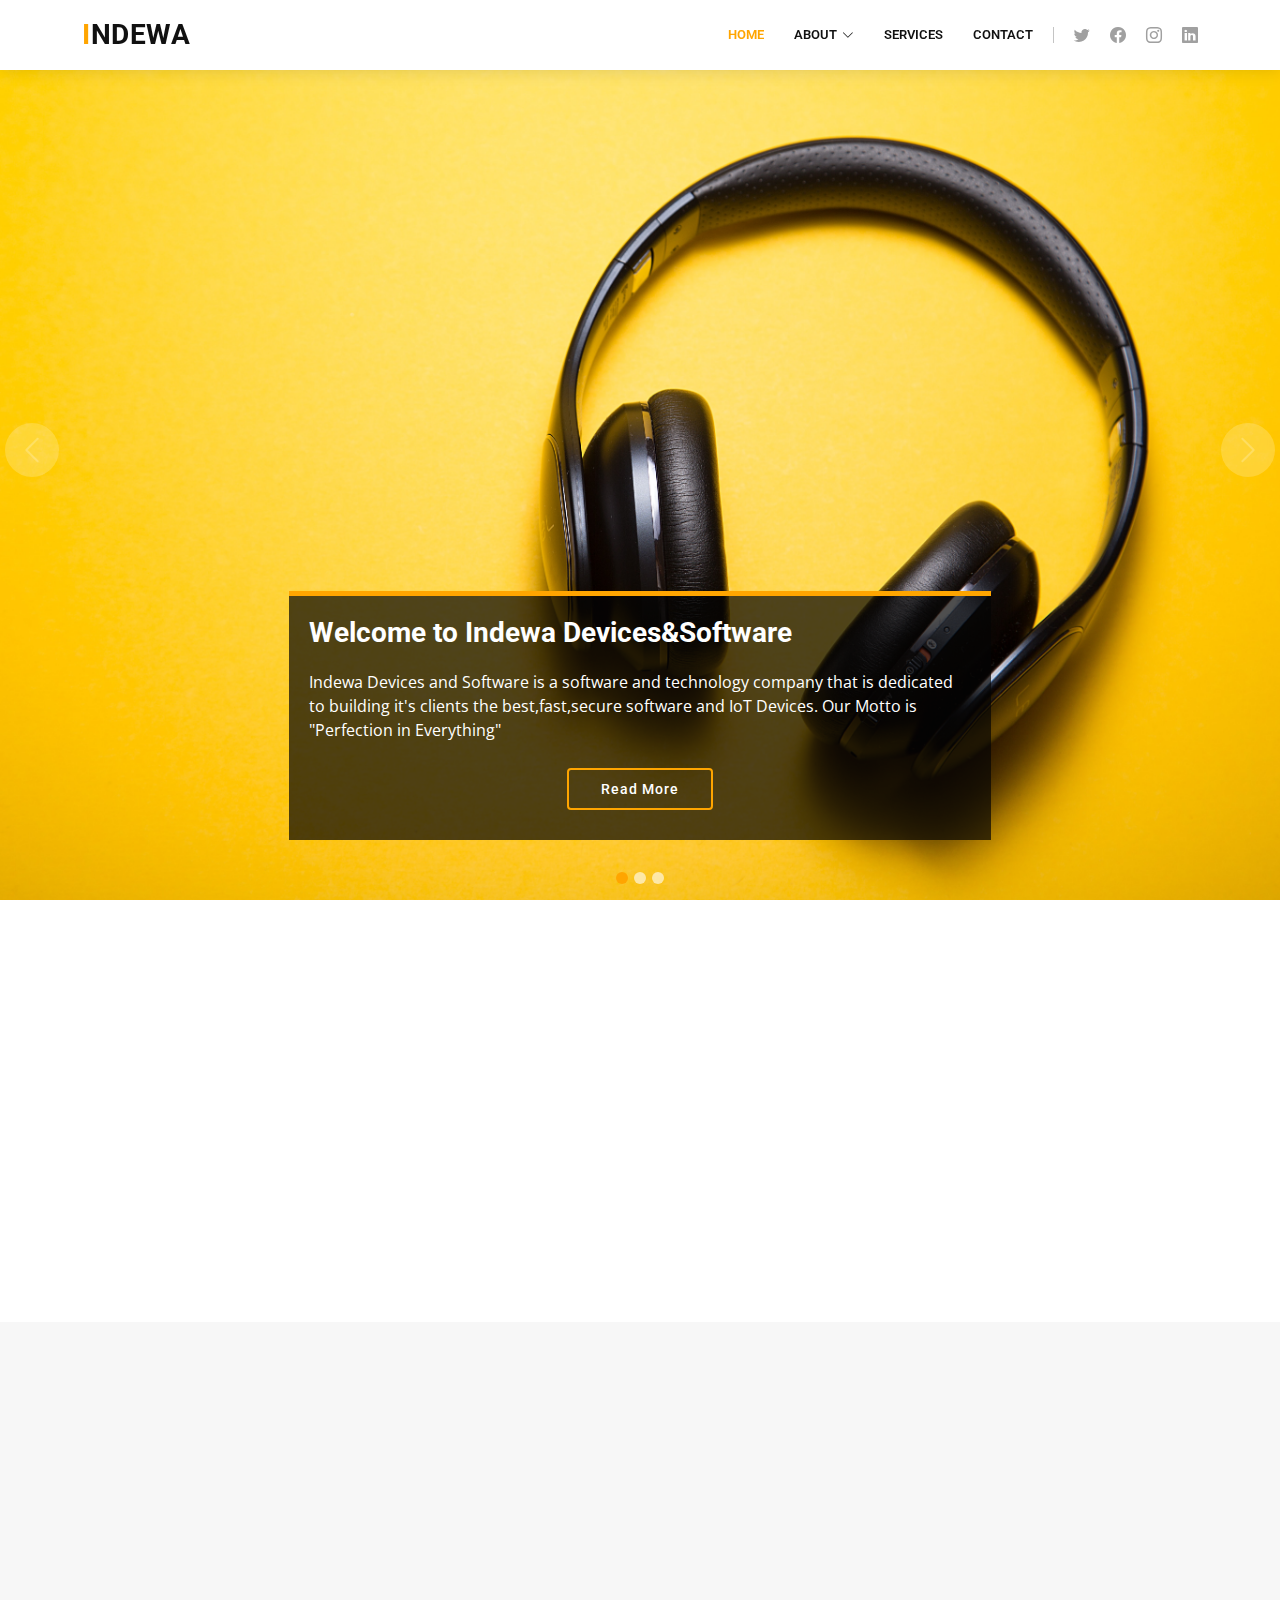
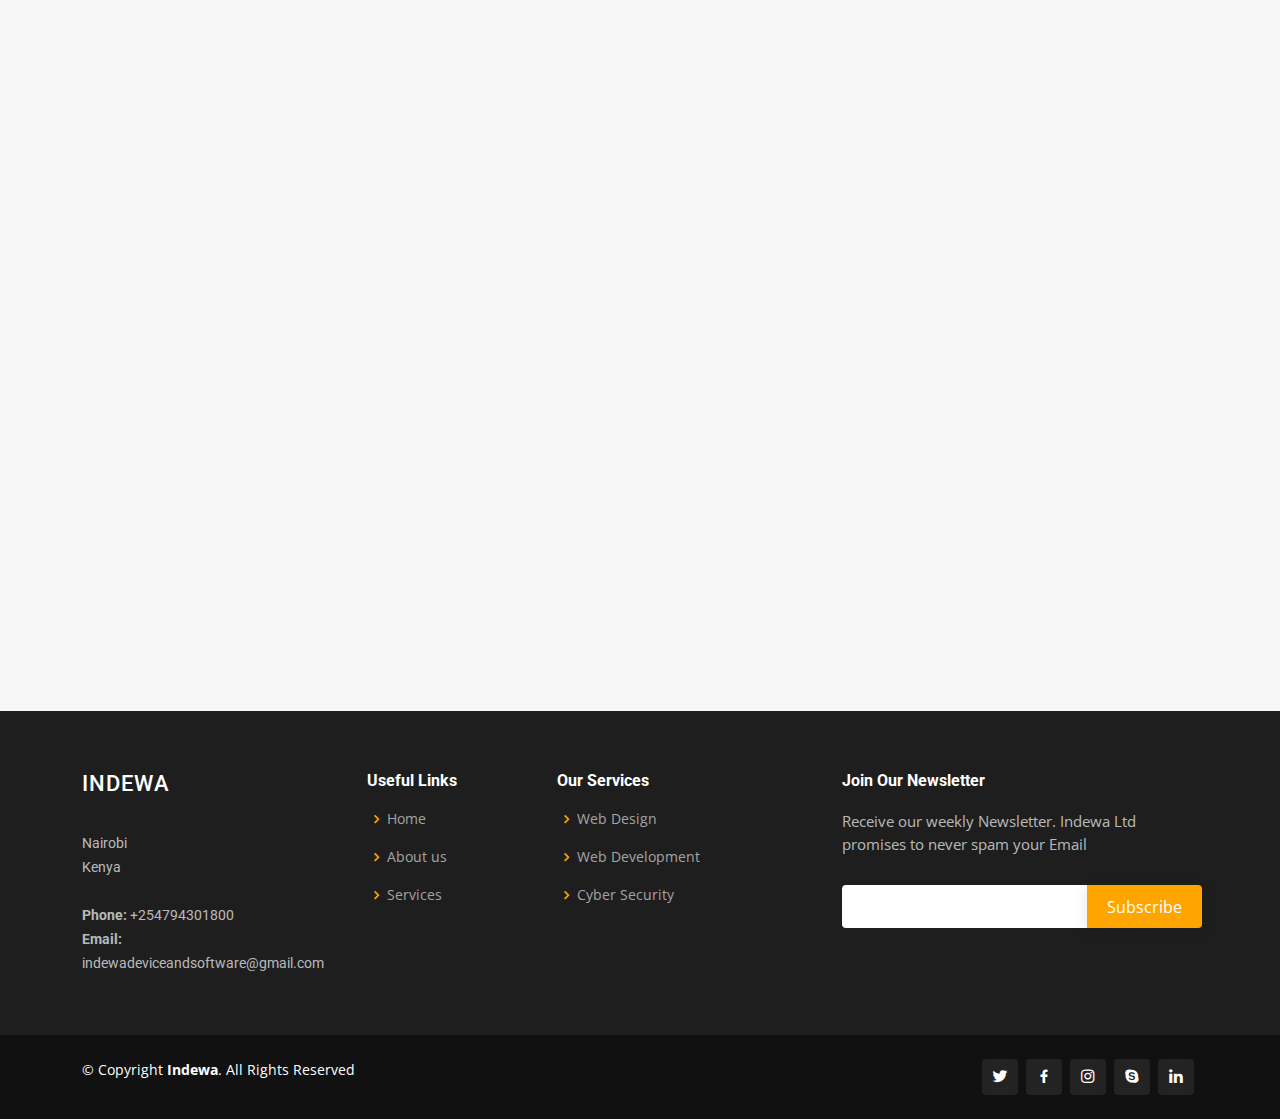
<file: index.html>
<!DOCTYPE html>
<html lang="en">

<head>
  <meta charset="UTF-8">
  <meta http-equiv="X-UA-Compatible" content="IE=edge">
  <meta name="viewport" content="width=device-width, initial-scale=1.0">
  <title>Indewa Devices & Software - Index</title>
  <meta
     content="Indewa Device & Software is a leading company in Kenya and Africa that provides software and IoT services to its clients."
    name="description">
  <meta
    content="Indewa, Devices, Softwares, IoT, Devices &Software, Leading software provider, Best Prices for software development, Affordable maintainance"
    name="keywords">

  <!-- Favicons -->
 <link href="assets/img/logo/favicon.ico" rel="icon">
  <link href="assets/img/logo/apple-touch-icon.png" rel="apple-touch-icon">

  <!-- Google Fonts -->
  <link
    href="https://fonts.googleapis.com/css?family=Open+Sans:300,300i,400,400i,600,600i,700,700i|Roboto:300,300i,400,400i,500,500i,600,600i,700,700i|Poppins:300,300i,400,400i,500,500i,600,600i,700,700i"
    rel="stylesheet">
  <!-- Vendor CSS Files -->
  <link href="assets/vendor/animate.css/animate.min.css" rel="stylesheet">
  <link href="assets/vendor/aos/aos.css" rel="stylesheet">
  <link href="assets/vendor/bootstrap/css/bootstrap.min.css" rel="stylesheet">
  <link href="assets/vendor/bootstrap-icons/bootstrap-icons.css" rel="stylesheet">
  <link href="assets/vendor/boxicons/css/boxicons.min.css" rel="stylesheet">
  <link href="assets/vendor/glightbox/css/glightbox.min.css" rel="stylesheet">
  <link href="assets/vendor/remixicon/remixicon.css" rel="stylesheet">
  <link href="assets/vendor/swiper/swiper-bundle.min.css" rel="stylesheet">

  <link href="assets/css/style.css" rel="stylesheet">

</head>

<body>
  <!-- Header  -->
  <header id="header" class="fixed-top">
    <div class="container d-flex align-items-center">

      <h1 class="logo me-auto"><a href="index.html"><span>I</span>ndewa</a></h1>
      <!-- <a href="index.html" class="logo me-auto me-lg-0"><img src="assets/img/logo/WhatsApp Image 2022-06-06 at 8.25.22 PM.jpeg" alt="" class="img-fluid"></a> -->

      <nav id="navbar" class="navbar order-last order-lg-0">
        <ul>
          <li><a href="index.html" class="active">Home</a></li>

          <li class="dropdown"><a href="#"><span>About</span> <i class="bi bi-chevron-down"></i></a>
            <ul>
              <li><a href="about.html">About Us</a></li>
              <li><a href="team.html">Team</a></li>
            </ul>
          </li>

          <li><a href="services.html">Services</a></li>
          <li><a href="contact.html">Contact</a></li>

        </ul>
        <i class="bi bi-list mobile-nav-toggle"></i>
      </nav><!-- .navbar -->

      <div class="header-social-links d-flex">
        <a href="#" class="twitter"><i class="bu bi-twitter"></i></a>
        <a href="#" class="facebook"><i class="bu bi-facebook"></i></a>
        <a href="#" class="instagram"><i class="bu bi-instagram"></i></a>
        <a href="#" class="linkedin"><i class="bu bi-linkedin"></i></i></a>
      </div>

    </div>
  </header><!-- End Header -->
  <section id="hero">
    <div id="heroCarousel" data-bs-interval="5000" class="carousel slide carousel-fade" data-bs-ride="carousel">

      <div class="carousel-inner" role="listbox">

        <!-- Slide 1 -->
        <div class="carousel-item active"
          style="background-image: url(assets/img/slide/3.jpg);">
          <div class="carousel-container">
            <div class="carousel-content animate__animated animate__fadeInUp">
              <h2>Welcome to <span>Indewa Devices&Software</span></h2>
              <p>Indewa Devices and Software is a software and technology company 
                that is dedicated to building it's clients the best,fast,secure software and IoT Devices.
                Our Motto is "Perfection in Everything"
              </p>
              <div class="text-center"><a href="" class="btn-get-started">Read More</a></div>
            </div>
          </div>
        </div>

        <!-- Slide 2 -->
        <div class="carousel-item"
          style="background-image: url(assets/img/slide/4.jpg);">
          <div class="carousel-container">
            <div class="carousel-content animate__animated animate__fadeInUp">
              <h2>Cyber Security and Data Privacy</h2>
              <p>Here at Indewa we help and advice our clients on Cyber Security and Privacy policies.
                We try our best to make the Web a better place for everyone where you should feel safe transacting, shopping and browsing.
              </p>
              <div class="text-center"><a href="" class="btn-get-started">Read More</a></div>
            </div>
          </div>
        </div>

        <!-- Slide 3 -->
        <div class="carousel-item"
          style="background-image: url(assets/img/slide/5.jpg);">
          <div class="carousel-container">
            <div class="carousel-content animate__animated animate__fadeInUp">
              <h2>Sequi ea ut et est quaerat</h2>
              <p>Ut velit est quam dolor ad a aliquid qui aliquid. Sequi ea ut et est quaerat sequi nihil ut aliquam.
                Occaecati alias dolorem mollitia ut. Similique ea voluptatem. Esse doloremque accusamus repellendus
                deleniti vel. Minus et tempore modi architecto.</p>
              <div class="text-center"><a href="" class="btn-get-started">Read More</a></div>
            </div>
          </div>
        </div>

      </div>

      <a class="carousel-control-prev" href="#heroCarousel" role="button" data-bs-slide="prev">
        <span class="carousel-control-prev-icon bi bi-chevron-left" aria-hidden="true"></span>
      </a>

      <a class="carousel-control-next" href="#heroCarousel" role="button" data-bs-slide="next">
        <span class="carousel-control-next-icon bi bi-chevron-right" aria-hidden="true"></span>
      </a>

      <ol class="carousel-indicators" id="hero-carousel-indicators"></ol>

    </div>
  </section><!-- End Hero -->
  <main id="main">

    <!-- ======= About Us Section ======= -->
    <section id="about-us" class="about-us">
      <div class="container" data-aos="fade-up">

        <div class="row content">
          <div class="col-lg-6" data-aos="fade-right">
            <h2>Eum ipsam laborum deleniti velitena</h2>
            <h3>Voluptatem dignissimos provident quasi corporis voluptates sit assum perenda sruen jonee trave</h3>
          </div>
          <div class="col-lg-6 pt-4 pt-lg-0" data-aos="fade-left">
            <p>
              Ullamco laboris nisi ut aliquip ex ea commodo consequat. Duis aute irure dolor in reprehenderit in
              voluptate
              velit esse cillum dolore eu fugiat nulla pariatur. Excepteur sint occaecat cupidatat non proident, sunt in
              culpa qui officia deserunt mollit anim id est laborum
            </p>
            <ul>
              <li><i class="ri-check-double-line"></i> Ullamco laboris nisi ut aliquip ex ea commodo consequa</li>
              <li><i class="ri-check-double-line"></i> Duis aute irure dolor in reprehenderit in voluptate velit</li>
              <li><i class="ri-check-double-line"></i> Ullamco laboris nisi ut aliquip ex ea commodo consequat. Duis
                aute irure dolor in reprehenderit in</li>
            </ul>
            <p class="fst-italic">
              Lorem ipsum dolor sit amet, consectetur adipiscing elit, sed do eiusmod tempor incididunt ut labore et
              dolore
              magna aliqua.
            </p>
          </div>
        </div>

      </div>
    </section><!-- End About Us Section -->

    <!-- ======= Services Section ======= -->
    <section id="services" class="services section-bg">
      <div class="container" data-aos="fade-up">

        <div class="row">
          <div class="col-lg-4 col-md-6 d-flex align-items-stretch" data-aos="zoom-in" data-aos-delay="100">
            <div class="icon-box iconbox-blue">
              <div class="icon">
                <svg width="100" height="100" viewBox="0 0 600 600" xmlns="http://www.w3.org/2000/svg">
                  <path stroke="none" stroke-width="0" fill="#f5f5f5"
                    d="M300,521.0016835830174C376.1290562159157,517.8887921683347,466.0731472004068,529.7835943286574,510.70327084640275,468.03025145048787C554.3714126377745,407.6079735673963,508.03601936045806,328.9844924480964,491.2728898941984,256.3432110539036C474.5976632858925,184.082847569629,479.9380746630129,96.60480741107993,416.23090153303,58.64404602377083C348.86323505073057,18.502131276798302,261.93793281208167,40.57373210992963,193.5410806939664,78.93577620505333C130.42746243093433,114.334589627462,98.30271207620316,179.96522072025542,76.75703585869454,249.04625023123273C51.97151888228291,328.5150500222984,13.704378332031375,421.85034740162234,66.52175969318436,486.19268352777647C119.04800174914682,550.1803526380478,217.28368757567262,524.383925680826,300,521.0016835830174">
                  </path>
                </svg>
                <i class="bx bxl-dribbble"></i>
              </div>
              <h4><a href="">Cyber Security</a></h4>
              <p>The Internet receives more than 70 billion threats a day from Hackers all over the world,
                Due to this threats, Indewa LTD secures your websites, APIs, web apps, mobile apps to help
                your customers have a good time while browsing the Internet.
              </p>
            </div>
          </div>

          <div class="col-lg-4 col-md-6 d-flex align-items-stretch mt-4 mt-md-0" data-aos="zoom-in"
            data-aos-delay="200">
            <div class="icon-box iconbox-orange ">
              <div class="icon">
                <svg width="100" height="100" viewBox="0 0 600 600" xmlns="http://www.w3.org/2000/svg">
                  <path stroke="none" stroke-width="0" fill="#f5f5f5"
                    d="M300,582.0697525312426C382.5290701553225,586.8405444964366,449.9789794690241,525.3245884688669,502.5850820975895,461.55621195738473C556.606425686781,396.0723002908107,615.8543463187945,314.28637112970534,586.6730223649479,234.56875336149918C558.9533121215079,158.8439757836574,454.9685369536778,164.00468322053177,381.49747125262974,130.76875717737553C312.15926192815925,99.40240125094834,248.97055460311594,18.661163978235184,179.8680185752513,50.54337015887873C110.5421016452524,82.52863877960104,119.82277516462835,180.83849132639028,109.12597500060166,256.43424936330496C100.08760227029461,320.3096726198365,92.17705696193138,384.0621239912766,124.79988738764834,439.7174275375508C164.83382741302287,508.01625554203684,220.96474134820875,577.5009287672846,300,582.0697525312426">
                  </path>
                </svg>
                <i class="bx bx-file"></i>
              </div>
              <h4><a href="">Mobile Application Development</a></h4>
              <p>In need of an Android and IoS App, Search no more. Here at Indewa Devices and Software
                we have the best Mobile applications Engineer who are willing to give you the best, fast, user-friendly and secure
                applications.
              </p>
            </div>
          </div>

          <div class="col-lg-4 col-md-6 d-flex align-items-stretch mt-4 mt-lg-0" data-aos="zoom-in"
            data-aos-delay="300">
            <div class="icon-box iconbox-pink">
              <div class="icon">
                <svg width="100" height="100" viewBox="0 0 600 600" xmlns="http://www.w3.org/2000/svg">
                  <path stroke="none" stroke-width="0" fill="#f5f5f5"
                    d="M300,541.5067337569781C382.14930387511276,545.0595476570109,479.8736841581634,548.3450877840088,526.4010558755058,480.5488172755941C571.5218469581645,414.80211281144784,517.5187510058486,332.0715597781072,496.52539010469104,255.14436215662573C477.37192572678356,184.95920475031193,473.57363656557914,105.61284051026155,413.0603344069578,65.22779650032875C343.27470386102294,18.654635553484475,251.2091493199835,5.337323636656869,175.0934190732945,40.62881213300186C97.87086631185822,76.43348514350839,51.98124368387456,156.15599469081315,36.44837278890362,239.84606092416172C21.716077023791087,319.22268207091537,43.775223500013084,401.1760424656574,96.891909868211,461.97329694683043C147.22146801428983,519.5804099606455,223.5754009179313,538.201503339737,300,541.5067337569781">
                  </path>
                </svg>
                <i class="bx bx-tachometer"></i>
              </div>
              <h4><a href="">Web Design and Development</a></h4>
              <p>Here at Indewa Devices and Software, we design beautiful web templates and develop for you
                secure websites that are going to serve your company very well.
              </p>
            </div>
          </div>

          <div class="col-lg-4 col-md-6 d-flex align-items-stretch mt-4" data-aos="zoom-in" data-aos-delay="100">
            <div class="icon-box iconbox-yellow">
              <div class="icon">
                <svg width="100" height="100" viewBox="0 0 600 600" xmlns="http://www.w3.org/2000/svg">
                  <path stroke="none" stroke-width="0" fill="#f5f5f5"
                    d="M300,503.46388370962813C374.79870501325706,506.71871716319447,464.8034551963731,527.1746412648533,510.4981551193396,467.86667711651364C555.9287308511215,408.9015244558933,512.6030010748507,327.5744911775523,490.211057578863,256.5855673507754C471.097692560561,195.9906835881958,447.69079081568157,138.11976852964426,395.19560036434837,102.3242989838813C329.3053358748298,57.3949838291264,248.02791733380457,8.279543830951368,175.87071277845988,42.242879143198664C103.41431057327972,76.34704239035025,93.79494320519305,170.9812938413882,81.28167332365135,250.07896920659033C70.17666984294237,320.27484674793965,64.84698225790005,396.69656628748305,111.28512138212992,450.4950937839243C156.20124167950087,502.5303643271138,231.32542653798444,500.4755392045468,300,503.46388370962813">
                  </path>
                </svg>
                <i class="bx bx-layer"></i>
              </div>
              <h4><a href="">Security Services</a></h4>
              <p>We believe that a secure country is a growing country, therefore Indewa is focused on helping solve Insecurity
                at large using Technology.
              </p>
            </div>
          </div>

        </div>

      </div>
    </section><!-- End Services Section -->
  </main><!-- End #main -->
  <footer id="footer">

    <div class="footer-top">
      <div class="container">
        <div class="row">

          <div class="col-lg-3 col-md-6 footer-contact">
            <h3>Indewa</h3>
            <p>
              <br>
              Nairobi<br>
              Kenya<br><br>
              <strong>Phone:</strong> +254794301800<br>
              <strong>Email:</strong> indewadeviceandsoftware@gmail.com<br>
            </p>
          </div>

          <div class="col-lg-2 col-md-6 footer-links">
            <h4>Useful Links</h4>
            <ul>
              <li><i class="bx bx-chevron-right"></i> <a href="/">Home</a></li>
              <li><i class="bx bx-chevron-right"></i> <a href="#">About us</a></li>
              <li><i class="bx bx-chevron-right"></i> <a href="#">Services</a></li>

            </ul>
          </div>

          <div class="col-lg-3 col-md-6 footer-links">
            <h4>Our Services</h4>
            <ul>
              <li><i class="bx bx-chevron-right"></i> <a href="#">Web Design</a></li>
              <li><i class="bx bx-chevron-right"></i> <a href="#">Web Development</a></li>
              <li><i class="bx bx-chevron-right"></i> <a href="#">Cyber Security</a></li>
              
            </ul>
          </div>

          <div class="col-lg-4 col-md-6 footer-newsletter">
            <h4>Join Our Newsletter</h4>
            <p>Receive our weekly Newsletter. Indewa Ltd promises to never spam your Email</p>
            <form action="" method="post">
              <input type="email" name="email"><input type="submit" value="Subscribe">
            </form>
          </div>

        </div>
      </div>
    </div>

    <div class="container d-md-flex py-4">

      <div class="me-md-auto text-center text-md-start">
        <div class="copyright">
          &copy; Copyright <strong><span>Indewa</span></strong>. All Rights Reserved
        </div>

      </div>
      <div class="social-links text-center text-md-right pt-3 pt-md-0">
        <a href="#" class="twitter"><i class="bx bxl-twitter"></i></a>
        <a href="#" class="facebook"><i class="bx bxl-facebook"></i></a>
        <a href="#" class="instagram"><i class="bx bxl-instagram"></i></a>
        <a href="#" class="google-plus"><i class="bx bxl-skype"></i></a>
        <a href="#" class="linkedin"><i class="bx bxl-linkedin"></i></a>
      </div>
    </div>
  </footer>
  <!-- End Footer -->

  <!-- Vendor JS Files -->
  <script src="assets/vendor/aos/aos.js"></script>
  <script src="assets/vendor/bootstrap/js/bootstrap.bundle.min.js"></script>
  <script src="assets/vendor/glightbox/js/glightbox.min.js"></script>
  <script src="assets/vendor/isotope-layout/isotope.pkgd.min.js"></script>
  <script src="assets/vendor/swiper/swiper-bundle.min.js"></script>
  <script src="assets/vendor/waypoints/noframework.waypoints.js"></script>
  <script src="assets/vendor/php-email-form/validate.js"></script>




  <script src="assets/js/main.js"></script>


</body>

</html>
</file>
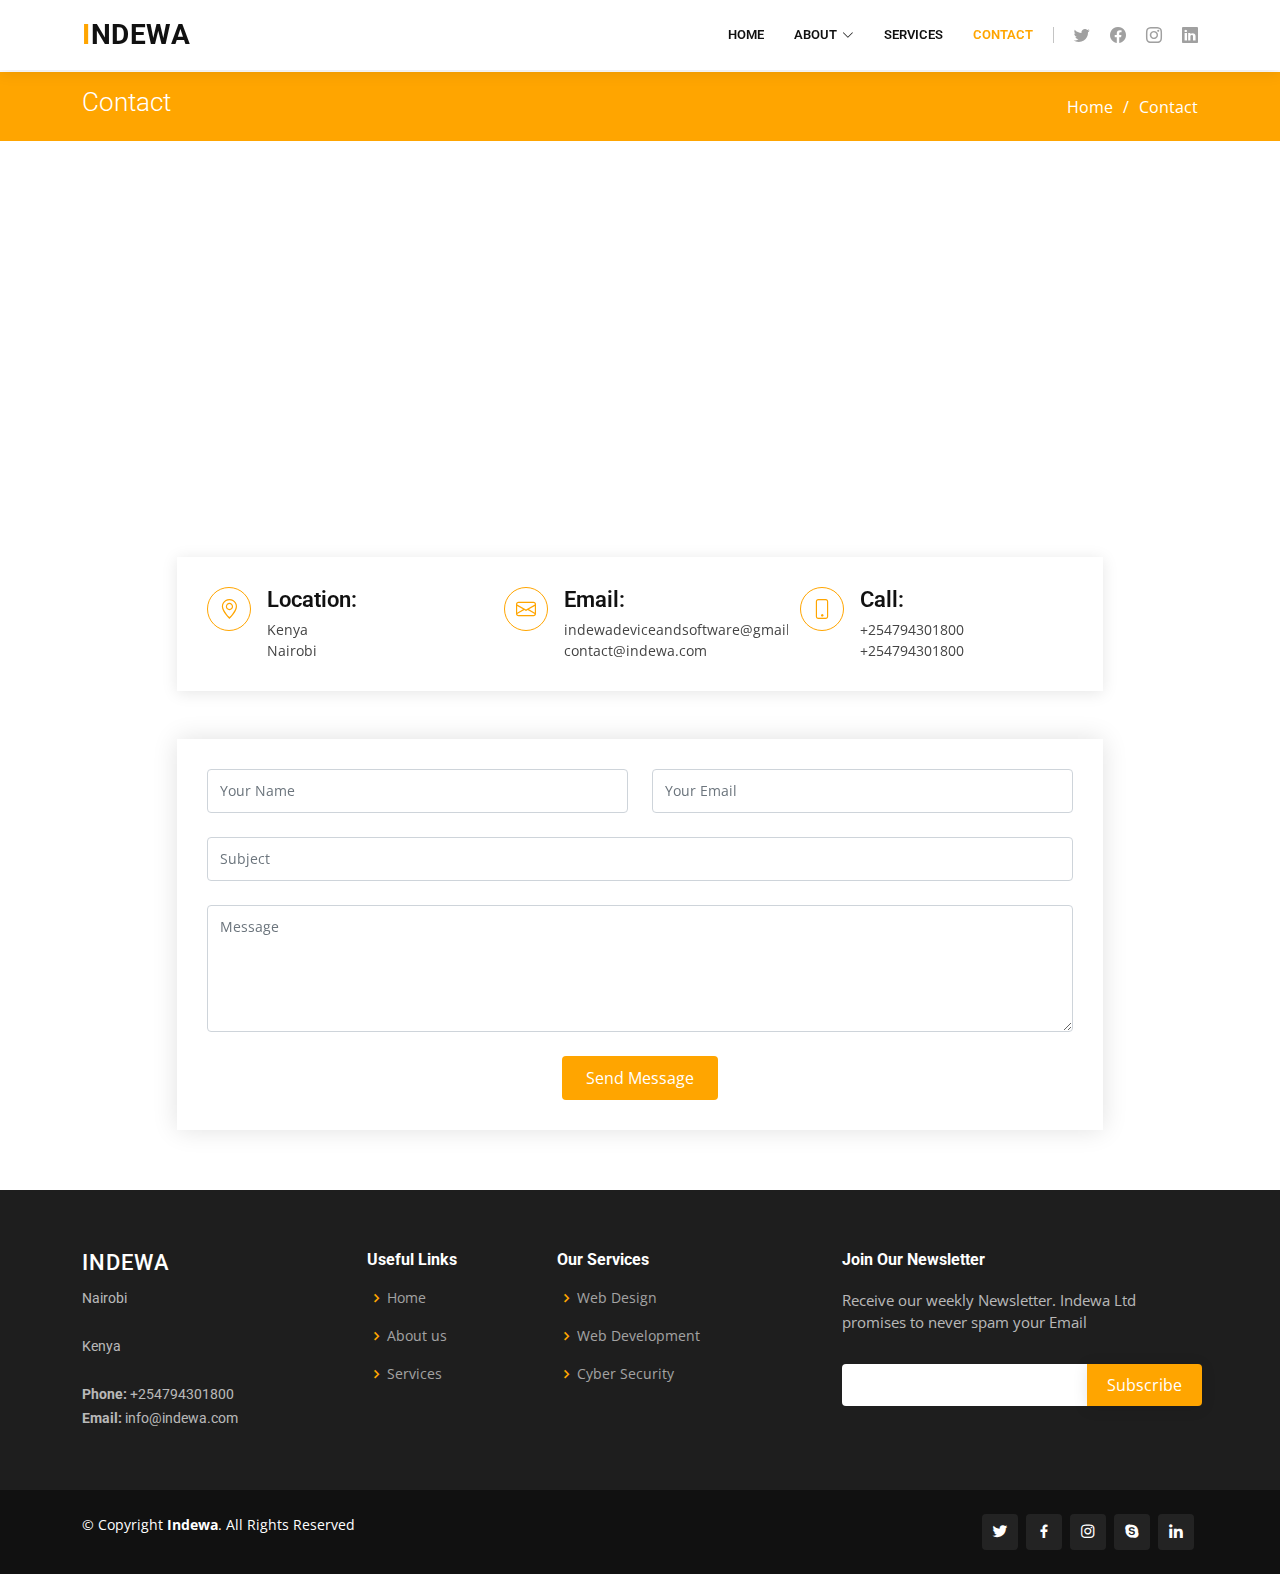
<file: contact.html>
<!DOCTYPE html>
<html lang="en">

<head>
  <meta charset="utf-8">
  <meta content="width=device-width, initial-scale=1.0" name="viewport">

  <title>Contact - Indewa Devices & Software</title>
    <meta content="Indewa Device & Software is a leading company in Kenya and Africa that provides software and IoT services to its clients."
    name="description">
  <meta
    content="Indewa, Devices, Softwares, IoT, Devices &Software, Leading software provider, Best Prices for software development, Affordable maintainance"
    name="keywords">

  <!-- Favicons -->
  <link href="assets/img/logo/favicon.ico" rel="icon">
  <link href="assets/img/logo/apple-touch-icon.png" rel="apple-touch-icon">

  <!-- Google Fonts -->
  <link href="https://fonts.googleapis.com/css?family=Open+Sans:300,300i,400,400i,600,600i,700,700i|Roboto:300,300i,400,400i,500,500i,600,600i,700,700i|Poppins:300,300i,400,400i,500,500i,600,600i,700,700i" rel="stylesheet">

  <!-- Vendor CSS Files -->
  <link href="assets/vendor/animate.css/animate.min.css" rel="stylesheet">
  <link href="assets/vendor/aos/aos.css" rel="stylesheet">
  <link href="assets/vendor/bootstrap/css/bootstrap.min.css" rel="stylesheet">
  <link href="assets/vendor/bootstrap-icons/bootstrap-icons.css" rel="stylesheet">
  <link href="assets/vendor/boxicons/css/boxicons.min.css" rel="stylesheet">
  <link href="assets/vendor/glightbox/css/glightbox.min.css" rel="stylesheet">
  <link href="assets/vendor/remixicon/remixicon.css" rel="stylesheet">
  <link href="assets/vendor/swiper/swiper-bundle.min.css" rel="stylesheet">

  <!-- Template Main CSS File -->
  <link href="assets/css/style.css" rel="stylesheet">


</head>

<body>

  <!-- ======= Header ======= -->
  <header id="header" class="fixed-top">
    <div class="container d-flex align-items-center">

      <h1 class="logo me-auto"><a href="index.html"><span>I</span>ndewa</a></h1>
      <!-- Uncomment below if you prefer to use an image logo -->
      <!-- <a href="index.html" class="logo me-auto me-lg-0"><img src="assets/img/logo.png" alt="" class="img-fluid"></a>-->

      <nav id="navbar" class="navbar order-last order-lg-0">
        <ul>
          <li><a href="index.html">Home</a></li>

          <li class="dropdown"><a href="#"><span>About</span> <i class="bi bi-chevron-down"></i></a>
            <ul>
              <li><a href="about.html">About Us</a></li>
              <li><a href="team.html">Team</a></li>

            </ul>
          </li>

          <li><a href="services.html">Services</a></li>
          <li><a href="contact.html" class="active">Contact</a></li>

        </ul>
        <i class="bi bi-list mobile-nav-toggle"></i>
      </nav><!-- .navbar -->

      <div class="header-social-links d-flex">
        <a href="#" class="twitter"><i class="bu bi-twitter"></i></a>
        <a href="#" class="facebook"><i class="bu bi-facebook"></i></a>
        <a href="#" class="instagram"><i class="bu bi-instagram"></i></a>
        <a href="#" class="linkedin"><i class="bu bi-linkedin"></i></i></a>
      </div>

    </div>
  </header><!-- End Header -->

  <main id="main">

    <!-- ======= Breadcrumbs ======= -->
    <section id="breadcrumbs" class="breadcrumbs">
      <div class="container">

        <div class="d-flex justify-content-between align-items-center">
          <h2>Contact</h2>
          <ol>
            <li><a href="index.html">Home</a></li>
            <li>Contact</li>
          </ol>
        </div>

      </div>
    </section><!-- End Breadcrumbs -->

    <!-- ======= Contact Section ======= -->
    <div class="map-section">
      <iframe style="border:0; width: 100%; height: 350px;" src="https://www.google.com/maps/embed/v1/place?key=AIzaSyD1dL0JPYO9uQEO5Iq1BnRWIRTqM3Zxut8
      &q=Nairobi,Nairobi+City" frameborder="0" allowfullscreen></iframe>
    </div>

    <section id="contact" class="contact">
      <div class="container">

        <div class="row justify-content-center" data-aos="fade-up">

          <div class="col-lg-10">

            <div class="info-wrap">
              <div class="row">
                <div class="col-lg-4 info">
                  <i class="bi bi-geo-alt"></i>
                  <h4>Location:</h4>
                  <p>Kenya<br>Nairobi</p>
                </div>

                <div class="col-lg-4 info mt-4 mt-lg-0">
                  <i class="bi bi-envelope"></i>
                  <h4>Email:</h4>
                  <p>indewadeviceandsoftware@gmail.com<br>contact@indewa.com</p>
                </div>

                <div class="col-lg-4 info mt-4 mt-lg-0">
                  <i class="bi bi-phone"></i>
                  <h4>Call:</h4>
                  <p>+254794301800<br>+254794301800</p>
                </div>
              </div>
            </div>

          </div>

        </div>

        <div class="row mt-5 justify-content-center" data-aos="fade-up">
          <div class="col-lg-10">
            <form action="forms/contact.php" method="post" role="form" class="php-email-form">
              <div class="row">
                <div class="col-md-6 form-group">
                  <input type="text" name="name" class="form-control" id="name" placeholder="Your Name" required>
                </div>
                <div class="col-md-6 form-group mt-3 mt-md-0">
                  <input type="email" class="form-control" name="email" id="email" placeholder="Your Email" required>
                </div>
              </div>
              <div class="form-group mt-3">
                <input type="text" class="form-control" name="subject" id="subject" placeholder="Subject" required>
              </div>
              <div class="form-group mt-3">
                <textarea class="form-control" name="message" rows="5" placeholder="Message" required></textarea>
              </div>
              <div class="my-3">
                <div class="loading">Loading</div>
                <div class="error-message"></div>
                <div class="sent-message">Your message has been sent. Thank you!</div>
              </div>
              <div class="text-center"><button type="submit">Send Message</button></div>
            </form>
          </div>

        </div>

      </div>
    </section><!-- End Contact Section -->

  </main><!-- End #main -->

  <!-- ======= Footer ======= -->
  <footer id="footer">

    <div class="footer-top">
      <div class="container">
        <div class="row">

          <div class="col-lg-3 col-md-6 footer-contact">
            <h3>Indewa</h3>
            <p>
              Nairobi <br>
              <br>
              Kenya <br><br>
              <strong>Phone:</strong> +254794301800<br>
              <strong>Email:</strong> info@indewa.com<br>
            </p>
          </div>

          <div class="col-lg-2 col-md-6 footer-links">
            <h4>Useful Links</h4>
            <ul>
              <li><i class="bx bx-chevron-right"></i> <a href="#">Home</a></li>
              <li><i class="bx bx-chevron-right"></i> <a href="#">About us</a></li>
              <li><i class="bx bx-chevron-right"></i> <a href="#">Services</a></li>

            </ul>
          </div>

          <div class="col-lg-3 col-md-6 footer-links">
            <h4>Our Services</h4>
            <ul>
              <li><i class="bx bx-chevron-right"></i> <a href="#">Web Design</a></li>
              <li><i class="bx bx-chevron-right"></i> <a href="#">Web Development</a></li>
              <li><i class="bx bx-chevron-right"></i> <a href="#">Cyber Security</a></li>
              
            </ul>
          </div>

          <div class="col-lg-4 col-md-6 footer-newsletter">
            <h4>Join Our Newsletter</h4>
            <p>Receive our weekly Newsletter. Indewa Ltd promises to never spam your Email</p>
            <form action="" method="post">
              <input type="email" name="email"><input type="submit" value="Subscribe">
            </form>
          </div>

        </div>
      </div>
    </div>

    <div class="container d-md-flex py-4">

      <div class="me-md-auto text-center text-md-start">
        <div class="copyright">
          &copy; Copyright <strong><span>Indewa</span></strong>. All Rights Reserved
        </div>
      </div>
      <div class="social-links text-center text-md-right pt-3 pt-md-0">
        <a href="#" class="twitter"><i class="bx bxl-twitter"></i></a>
        <a href="#" class="facebook"><i class="bx bxl-facebook"></i></a>
        <a href="#" class="instagram"><i class="bx bxl-instagram"></i></a>
        <a href="#" class="google-plus"><i class="bx bxl-skype"></i></a>
        <a href="#" class="linkedin"><i class="bx bxl-linkedin"></i></a>
      </div>
    </div>
  </footer><!-- End Footer -->

  <a href="contact.html" class="back-to-top d-flex align-items-center justify-content-center"><i class="bi bi-arrow-up-short"></i></a>

  <!-- Vendor JS Files -->
  <script src="assets/vendor/aos/aos.js"></script>
  <script src="assets/vendor/bootstrap/js/bootstrap.bundle.min.js"></script>
  <script src="assets/vendor/glightbox/js/glightbox.min.js"></script>
  <script src="assets/vendor/isotope-layout/isotope.pkgd.min.js"></script>
  <script src="assets/vendor/swiper/swiper-bundle.min.js"></script>
  <script src="assets/vendor/waypoints/noframework.waypoints.js"></script>
  <script src="assets/vendor/php-email-form/validate.js"></script>

  <!-- Template Main JS File -->
  <script src="assets/js/main.js"></script>

</body>

</html>
</file>
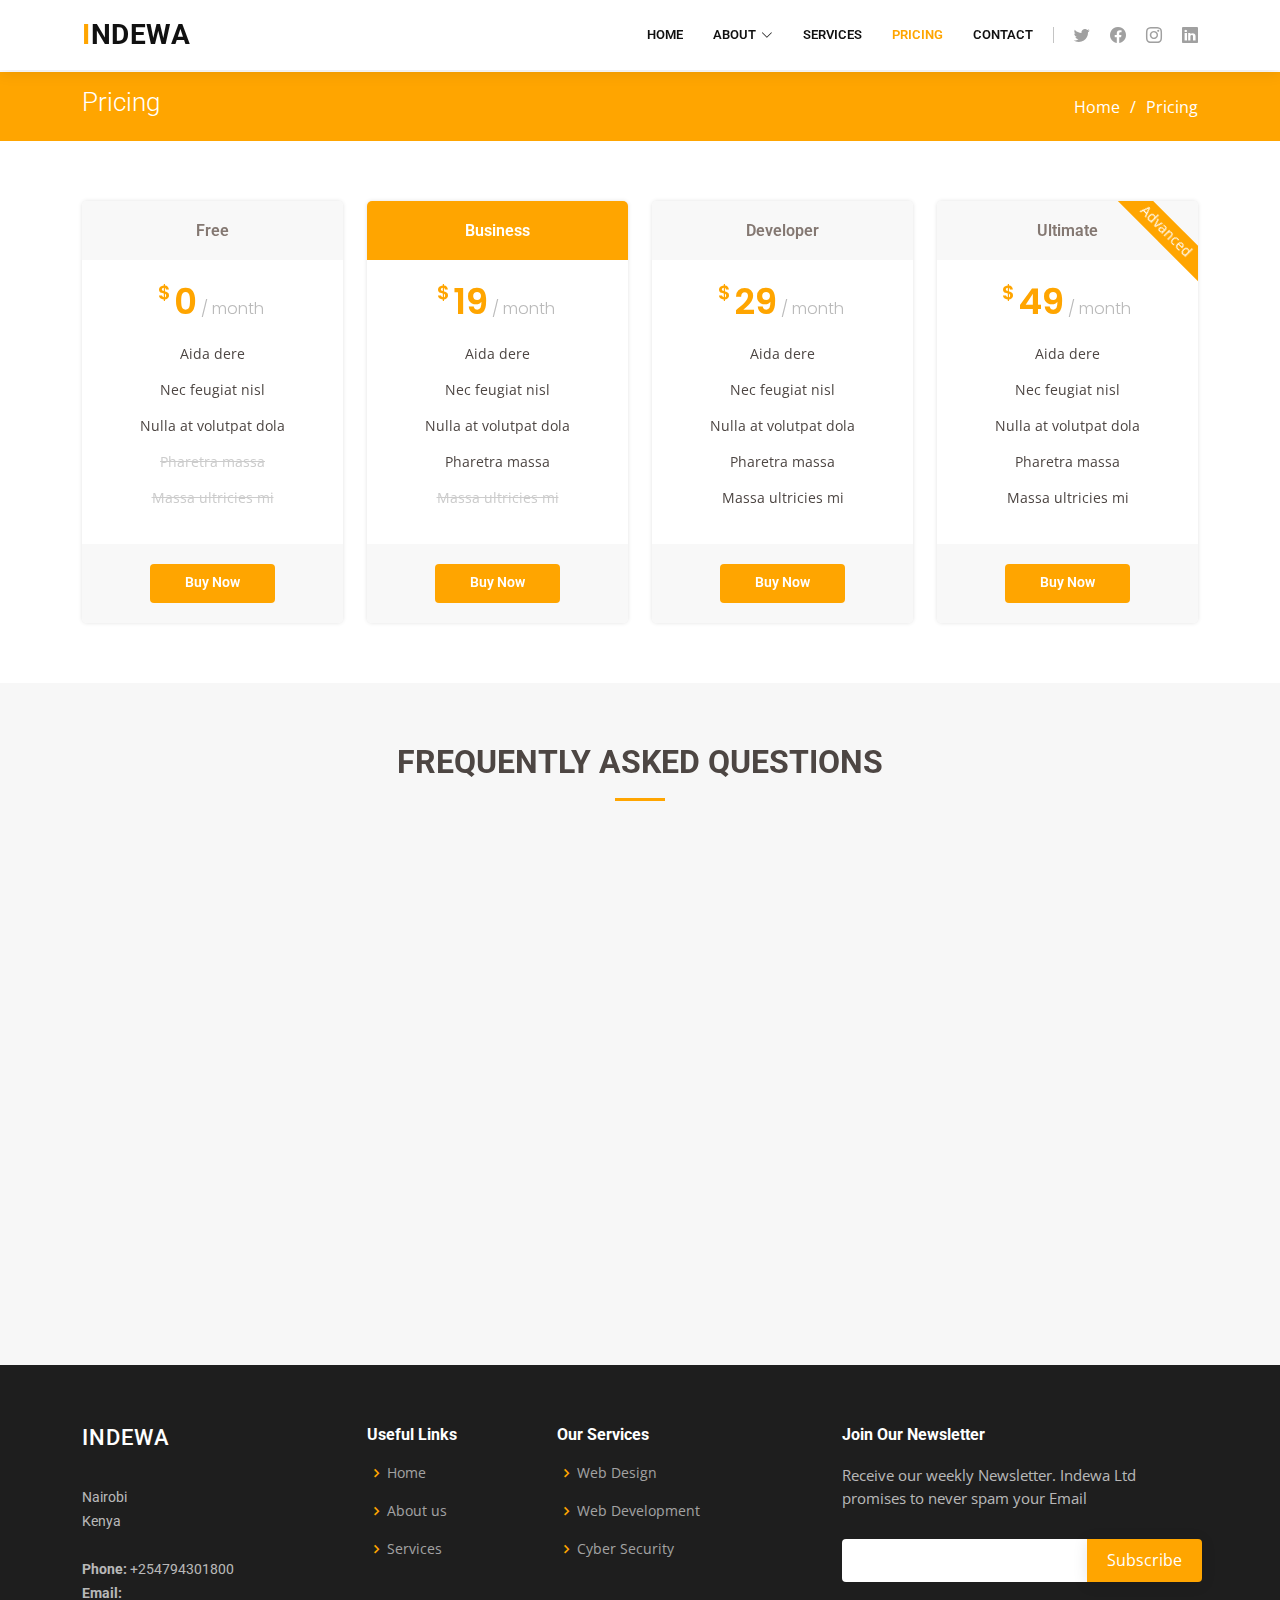
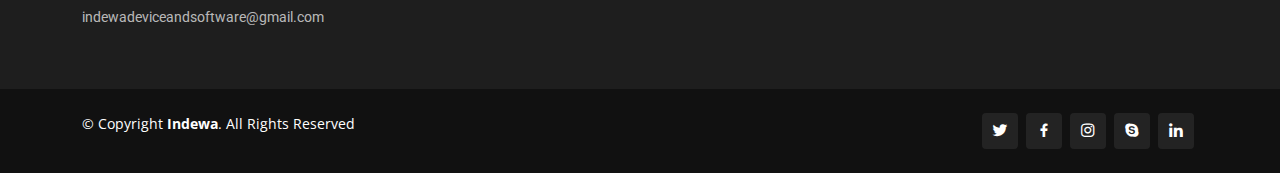
<file: pricing.html>
<!DOCTYPE html>
<html lang="en">

<head>
  <meta charset="utf-8">
  <meta content="width=device-width, initial-scale=1.0" name="viewport">

  <title>Pricing - Indewa Devices & Software</title>
     <meta content="Indewa Device & Software is a leading company in Kenya and Africa that provides software and IoT services to its clients."
    name="description">
  <meta
    content="Indewa, Devices, Softwares, IoT, Devices &Software, Leading software provider, Best Prices for software development, Affordable maintainance"
    name="keywords">

  <!-- Favicons -->
 <link href="assets/img/logo/favicon.ico" rel="icon">
  <link href="assets/img/logo/apple-touch-icon.png" rel="apple-touch-icon">

  <!-- Google Fonts -->
  <link href="https://fonts.googleapis.com/css?family=Open+Sans:300,300i,400,400i,600,600i,700,700i|Roboto:300,300i,400,400i,500,500i,600,600i,700,700i|Poppins:300,300i,400,400i,500,500i,600,600i,700,700i" rel="stylesheet">

  <!-- Vendor CSS Files -->
  <link href="assets/vendor/animate.css/animate.min.css" rel="stylesheet">
  <link href="assets/vendor/aos/aos.css" rel="stylesheet">
  <link href="assets/vendor/bootstrap/css/bootstrap.min.css" rel="stylesheet">
  <link href="assets/vendor/bootstrap-icons/bootstrap-icons.css" rel="stylesheet">
  <link href="assets/vendor/boxicons/css/boxicons.min.css" rel="stylesheet">
  <link href="assets/vendor/glightbox/css/glightbox.min.css" rel="stylesheet">
  <link href="assets/vendor/remixicon/remixicon.css" rel="stylesheet">
  <link href="assets/vendor/swiper/swiper-bundle.min.css" rel="stylesheet">

  <!-- Template Main CSS File -->
  <link href="assets/css/style.css" rel="stylesheet">

</head>

<body>

  <!-- ======= Header ======= -->
  <header id="header" class="fixed-top">
    <div class="container d-flex align-items-center">

      <h1 class="logo me-auto"><a href="index.html"><span>I</span>ndewa</a></h1>
      <!-- Uncomment below if you prefer to use an image logo -->
      <!-- <a href="index.html" class="logo me-auto me-lg-0"><img src="assets/img/logo.png" alt="" class="img-fluid"></a>-->

      <nav id="navbar" class="navbar order-last order-lg-0">
        <ul>
          <li><a href="index.html">Home</a></li>

          <li class="dropdown"><a href="#"><span>About</span> <i class="bi bi-chevron-down"></i></a>
            <ul>
              <li><a href="about.html">About Us</a></li>
              <li><a href="team.html">Team</a></li>

            </ul>
          </li>

          <li><a href="services.html">Services</a></li>
          <li><a href="pricing.html" class="active">Pricing</a></li>
          <li><a href="contact.html">Contact</a></li>

        </ul>
        <i class="bi bi-list mobile-nav-toggle"></i>
      </nav><!-- .navbar -->

      <div class="header-social-links d-flex">
        <a href="#" class="twitter"><i class="bu bi-twitter"></i></a>
        <a href="#" class="facebook"><i class="bu bi-facebook"></i></a>
        <a href="#" class="instagram"><i class="bu bi-instagram"></i></a>
        <a href="#" class="linkedin"><i class="bu bi-linkedin"></i></i></a>
      </div>

    </div>
  </header><!-- End Header -->

  <main id="main">

    <!-- ======= Breadcrumbs ======= -->
    <section id="breadcrumbs" class="breadcrumbs">
      <div class="container">

        <div class="d-flex justify-content-between align-items-center">
          <h2>Pricing</h2>
          <ol>
            <li><a href="index.html">Home</a></li>
            <li>Pricing</li>
          </ol>
        </div>

      </div>
    </section><!-- End Breadcrumbs -->

    <!-- ======= Pricing Section ======= -->
    <section id="pricing" class="pricing">
      <div class="container" data-aos="fade-up">

        <div class="row">

          <div class="col-lg-3 col-md-6">
            <div class="box">
              <h3>Free</h3>
              <h4><sup>$</sup>0<span> / month</span></h4>
              <ul>
                <li>Aida dere</li>
                <li>Nec feugiat nisl</li>
                <li>Nulla at volutpat dola</li>
                <li class="na">Pharetra massa</li>
                <li class="na">Massa ultricies mi</li>
              </ul>
              <div class="btn-wrap">
                <a href="#" class="btn-buy">Buy Now</a>
              </div>
            </div>
          </div>

          <div class="col-lg-3 col-md-6 mt-4 mt-md-0">
            <div class="box featured">
              <h3>Business</h3>
              <h4><sup>$</sup>19<span> / month</span></h4>
              <ul>
                <li>Aida dere</li>
                <li>Nec feugiat nisl</li>
                <li>Nulla at volutpat dola</li>
                <li>Pharetra massa</li>
                <li class="na">Massa ultricies mi</li>
              </ul>
              <div class="btn-wrap">
                <a href="#" class="btn-buy">Buy Now</a>
              </div>
            </div>
          </div>

          <div class="col-lg-3 col-md-6 mt-4 mt-lg-0">
            <div class="box">
              <h3>Developer</h3>
              <h4><sup>$</sup>29<span> / month</span></h4>
              <ul>
                <li>Aida dere</li>
                <li>Nec feugiat nisl</li>
                <li>Nulla at volutpat dola</li>
                <li>Pharetra massa</li>
                <li>Massa ultricies mi</li>
              </ul>
              <div class="btn-wrap">
                <a href="#" class="btn-buy">Buy Now</a>
              </div>
            </div>
          </div>

          <div class="col-lg-3 col-md-6 mt-4 mt-lg-0">
            <div class="box">
              <span class="advanced">Advanced</span>
              <h3>Ultimate</h3>
              <h4><sup>$</sup>49<span> / month</span></h4>
              <ul>
                <li>Aida dere</li>
                <li>Nec feugiat nisl</li>
                <li>Nulla at volutpat dola</li>
                <li>Pharetra massa</li>
                <li>Massa ultricies mi</li>
              </ul>
              <div class="btn-wrap">
                <a href="#" class="btn-buy">Buy Now</a>
              </div>
            </div>
          </div>

        </div>

      </div>
    </section><!-- End Pricing Section -->

    <!-- ======= Frequently Asked Questions Section ======= -->
    <section id="faq" class="faq section-bg">
      <div class="container" data-aos="fade-up">

        <div class="section-title">
          <h2>Frequently Asked Questions</h2>
        </div>

        <div class="faq-list">
          <ul>
            <li data-aos="fade-up">
              <i class="bx bx-help-circle icon-help"></i> <a data-bs-toggle="collapse" class="collapse" data-bs-target="#faq-list-1">Non consectetur a erat nam at lectus urna duis? <i class="bx bx-chevron-down icon-show"></i><i class="bx bx-chevron-up icon-close"></i></a>
              <div id="faq-list-1" class="collapse show" data-bs-parent=".faq-list">
                <p>
                  Feugiat pretium nibh ipsum consequat. Tempus iaculis urna id volutpat lacus laoreet non curabitur gravida. Venenatis lectus magna fringilla urna porttitor rhoncus dolor purus non.
                </p>
              </div>
            </li>

            <li data-aos="fade-up" data-aos-delay="100">
              <i class="bx bx-help-circle icon-help"></i> <a data-bs-toggle="collapse" data-bs-target="#faq-list-2" class="collapsed">Feugiat scelerisque varius morbi enim nunc? <i class="bx bx-chevron-down icon-show"></i><i class="bx bx-chevron-up icon-close"></i></a>
              <div id="faq-list-2" class="collapse" data-bs-parent=".faq-list">
                <p>
                  Dolor sit amet consectetur adipiscing elit pellentesque habitant morbi. Id interdum velit laoreet id donec ultrices. Fringilla phasellus faucibus scelerisque eleifend donec pretium. Est pellentesque elit ullamcorper dignissim. Mauris ultrices eros in cursus turpis massa tincidunt dui.
                </p>
              </div>
            </li>

            <li data-aos="fade-up" data-aos-delay="200">
              <i class="bx bx-help-circle icon-help"></i> <a data-bs-toggle="collapse" data-bs-target="#faq-list-3" class="collapsed">Dolor sit amet consectetur adipiscing elit? <i class="bx bx-chevron-down icon-show"></i><i class="bx bx-chevron-up icon-close"></i></a>
              <div id="faq-list-3" class="collapse" data-bs-parent=".faq-list">
                <p>
                  Eleifend mi in nulla posuere sollicitudin aliquam ultrices sagittis orci. Faucibus pulvinar elementum integer enim. Sem nulla pharetra diam sit amet nisl suscipit. Rutrum tellus pellentesque eu tincidunt. Lectus urna duis convallis convallis tellus. Urna molestie at elementum eu facilisis sed odio morbi quis
                </p>
              </div>
            </li>

            <li data-aos="fade-up" data-aos-delay="300">
              <i class="bx bx-help-circle icon-help"></i> <a data-bs-toggle="collapse" data-bs-target="#faq-list-4" class="collapsed">Tempus quam pellentesque nec nam aliquam sem et tortor consequat? <i class="bx bx-chevron-down icon-show"></i><i class="bx bx-chevron-up icon-close"></i></a>
              <div id="faq-list-4" class="collapse" data-bs-parent=".faq-list">
                <p>
                  Molestie a iaculis at erat pellentesque adipiscing commodo. Dignissim suspendisse in est ante in. Nunc vel risus commodo viverra maecenas accumsan. Sit amet nisl suscipit adipiscing bibendum est. Purus gravida quis blandit turpis cursus in.
                </p>
              </div>
            </li>

            <li data-aos="fade-up" data-aos-delay="400">
              <i class="bx bx-help-circle icon-help"></i> <a data-bs-toggle="collapse" data-bs-target="#faq-list-5" class="collapsed">Tortor vitae purus faucibus ornare. Varius vel pharetra vel turpis nunc eget lorem dolor? <i class="bx bx-chevron-down icon-show"></i><i class="bx bx-chevron-up icon-close"></i></a>
              <div id="faq-list-5" class="collapse" data-bs-parent=".faq-list">
                <p>
                  Laoreet sit amet cursus sit amet dictum sit amet justo. Mauris vitae ultricies leo integer malesuada nunc vel. Tincidunt eget nullam non nisi est sit amet. Turpis nunc eget lorem dolor sed. Ut venenatis tellus in metus vulputate eu scelerisque.
                </p>
              </div>
            </li>

          </ul>
        </div>

      </div>
    </section><!-- End Frequently Asked Questions Section -->

  </main><!-- End #main -->

  <!-- ======= Footer ======= -->
  <footer id="footer">

    <div class="footer-top">
      <div class="container">
        <div class="row">

          <div class="col-lg-3 col-md-6 footer-contact">
            <h3>Indewa</h3>
            <p>
              <br>
              Nairobi<br>
              Kenya<br><br>
              <strong>Phone:</strong> +254794301800<br>
              <strong>Email:</strong> indewadeviceandsoftware@gmail.com<br>
            </p>
          </div>

          <div class="col-lg-2 col-md-6 footer-links">
            <h4>Useful Links</h4>
            <ul>
              <li><i class="bx bx-chevron-right"></i> <a href="#">Home</a></li>
              <li><i class="bx bx-chevron-right"></i> <a href="#">About us</a></li>
              <li><i class="bx bx-chevron-right"></i> <a href="#">Services</a></li>

            </ul>
          </div>

          <div class="col-lg-3 col-md-6 footer-links">
            <h4>Our Services</h4>
            <ul>
              <li><i class="bx bx-chevron-right"></i> <a href="#">Web Design</a></li>
              <li><i class="bx bx-chevron-right"></i> <a href="#">Web Development</a></li>
              <li><i class="bx bx-chevron-right"></i> <a href="#">Cyber Security</a></li>
              
            </ul>
          </div>

          <div class="col-lg-4 col-md-6 footer-newsletter">
            <h4>Join Our Newsletter</h4>
            <p>Receive our weekly Newsletter. Indewa Ltd promises to never spam your Email</p>
            <form action="" method="post">
              <input type="email" name="email"><input type="submit" value="Subscribe">
            </form>
          </div>

        </div>
      </div>
    </div>

    <div class="container d-md-flex py-4">

      <div class="me-md-auto text-center text-md-start">
        <div class="copyright">
          &copy; Copyright <strong><span>Indewa</span></strong>. All Rights Reserved
        </div>

      </div>
      <div class="social-links text-center text-md-right pt-3 pt-md-0">
        <a href="#" class="twitter"><i class="bx bxl-twitter"></i></a>
        <a href="#" class="facebook"><i class="bx bxl-facebook"></i></a>
        <a href="#" class="instagram"><i class="bx bxl-instagram"></i></a>
        <a href="#" class="google-plus"><i class="bx bxl-skype"></i></a>
        <a href="#" class="linkedin"><i class="bx bxl-linkedin"></i></a>
      </div>
    </div>
  </footer><!-- End Footer -->

  <a href="pricing.html" class="back-to-top d-flex align-items-center justify-content-center"><i class="bi bi-arrow-up-short"></i></a>

  <!-- Vendor JS Files -->
  <script src="assets/vendor/aos/aos.js"></script>
  <script src="assets/vendor/bootstrap/js/bootstrap.bundle.min.js"></script>
  <script src="assets/vendor/glightbox/js/glightbox.min.js"></script>
  <script src="assets/vendor/isotope-layout/isotope.pkgd.min.js"></script>
  <script src="assets/vendor/swiper/swiper-bundle.min.js"></script>
  <script src="assets/vendor/waypoints/noframework.waypoints.js"></script>
  <script src="assets/vendor/php-email-form/validate.js"></script>

  <!-- Template Main JS File -->
  <script src="assets/js/main.js"></script>

</body>

</html>
</file>
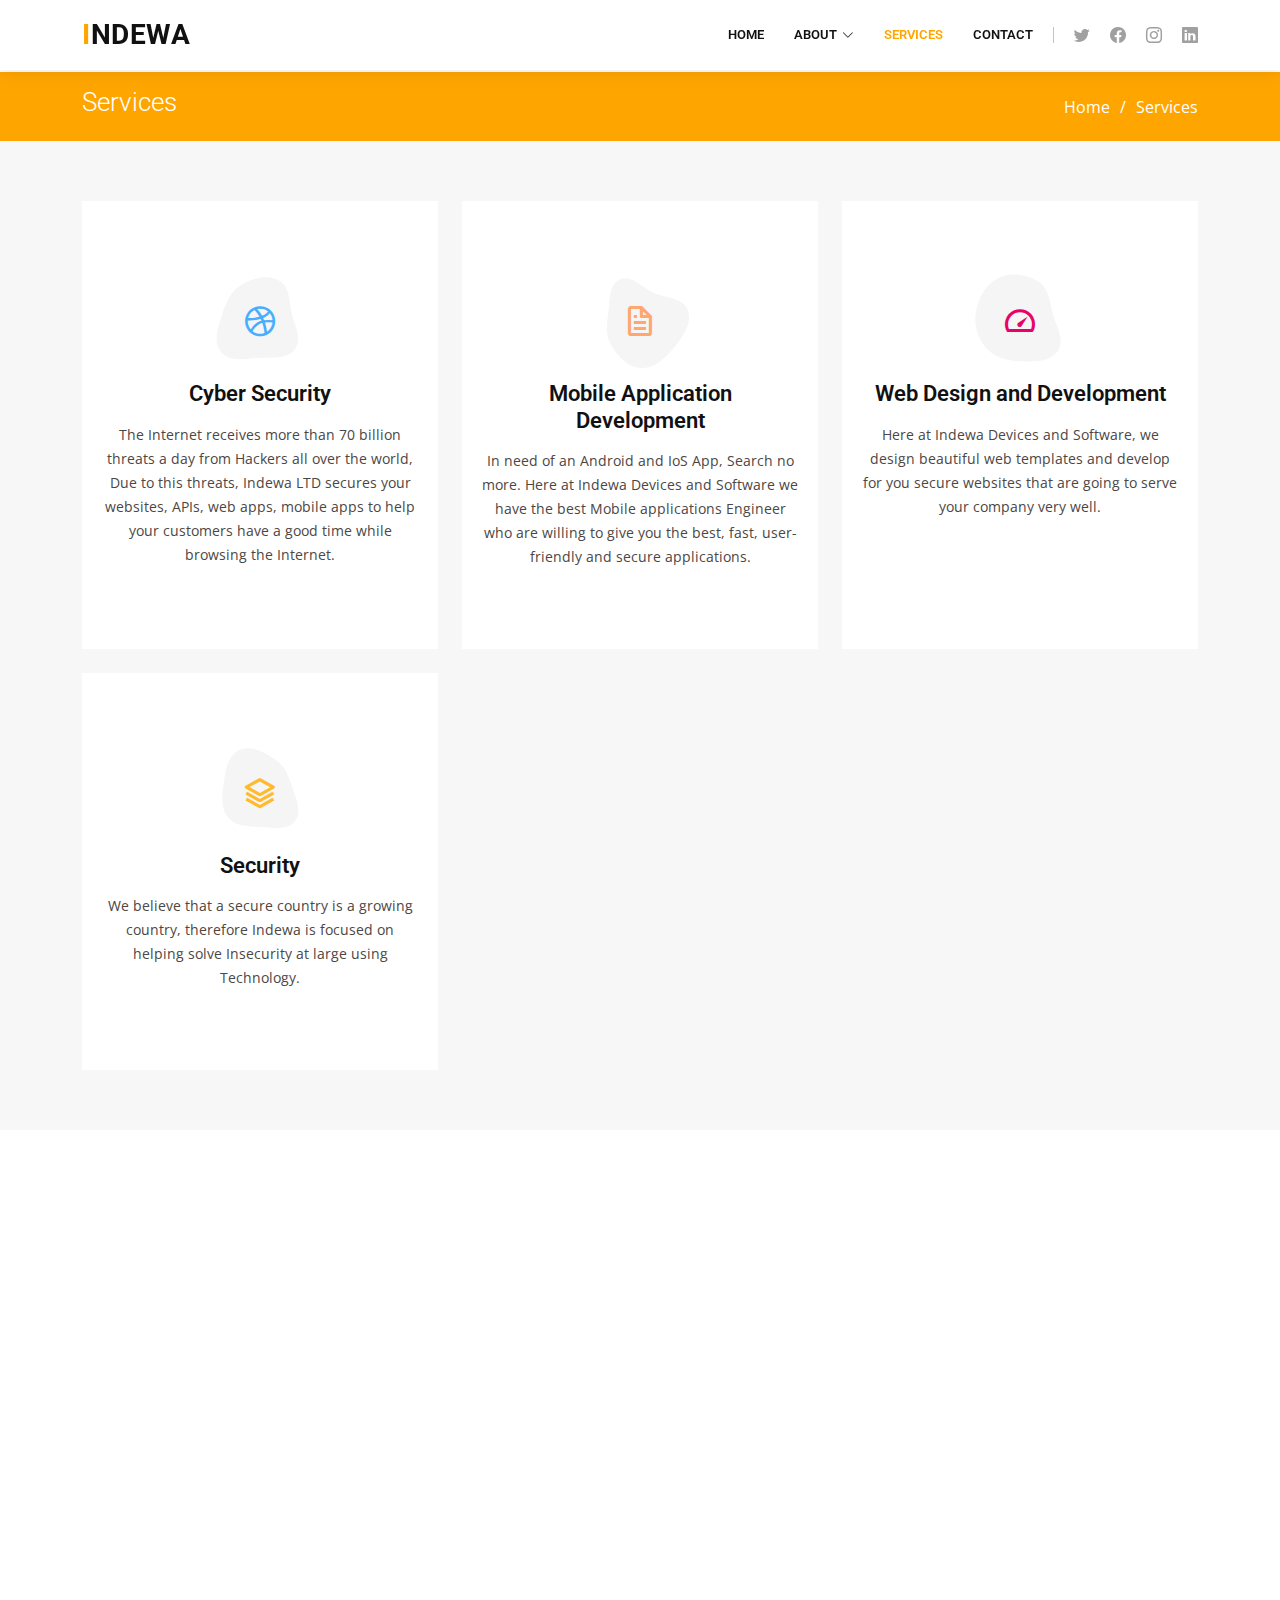
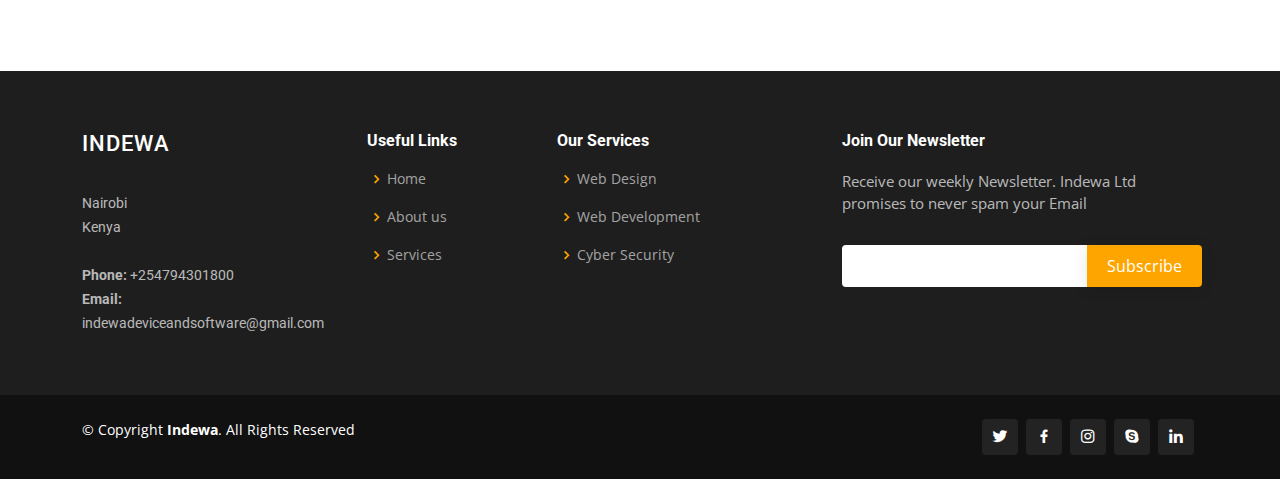
<file: services.html>
<!DOCTYPE html>
<html lang="en">

<head>
  <meta charset="utf-8">
  <meta content="width=device-width, initial-scale=1.0" name="viewport">

  <title>Services - Indewa Devices & Software</title>
     <meta content="Indewa Device & Software is a leading company in Kenya and Africa that provides software and IoT services to its clients."
    name="description">
  <meta
    content="Indewa, Devices, Softwares, IoT, Devices &Software, Leading software provider, Best Prices for software development, Affordable maintainance"
    name="keywords">

  <!-- Favicons -->
 <link href="assets/img/logo/favicon.ico" rel="icon">
  <link href="assets/img/logo/apple-touch-icon.png" rel="apple-touch-icon">

  <!-- Google Fonts -->
  <link href="https://fonts.googleapis.com/css?family=Open+Sans:300,300i,400,400i,600,600i,700,700i|Roboto:300,300i,400,400i,500,500i,600,600i,700,700i|Poppins:300,300i,400,400i,500,500i,600,600i,700,700i" rel="stylesheet">

  <!-- Vendor CSS Files -->
  <link href="assets/vendor/animate.css/animate.min.css" rel="stylesheet">
  <link href="assets/vendor/aos/aos.css" rel="stylesheet">
  <link href="assets/vendor/bootstrap/css/bootstrap.min.css" rel="stylesheet">
  <link href="assets/vendor/bootstrap-icons/bootstrap-icons.css" rel="stylesheet">
  <link href="assets/vendor/boxicons/css/boxicons.min.css" rel="stylesheet">
  <link href="assets/vendor/glightbox/css/glightbox.min.css" rel="stylesheet">
  <link href="assets/vendor/remixicon/remixicon.css" rel="stylesheet">
  <link href="assets/vendor/swiper/swiper-bundle.min.css" rel="stylesheet">

  <!-- Template Main CSS File -->
  <link href="assets/css/style.css" rel="stylesheet">
</head>

<body>

  <!-- ======= Header ======= -->
  <header id="header" class="fixed-top">
    <div class="container d-flex align-items-center">

      <h1 class="logo me-auto"><a href="index.html"><span>I</span>ndewa</a></h1>
      <!-- Uncomment below if you prefer to use an image logo -->
      <!-- <a href="index.html" class="logo me-auto me-lg-0"><img src="assets/img/logo.png" alt="" class="img-fluid"></a>-->

      <nav id="navbar" class="navbar order-last order-lg-0">
        <ul>
          <li><a href="index.html">Home</a></li>

          <li class="dropdown"><a href="#"><span>About</span> <i class="bi bi-chevron-down"></i></a>
            <ul>
              <li><a href="about.html">About Us</a></li>
              <li><a href="team.html">Team</a></li>

            </ul>
          </li>

          <li><a href="services.html" class="active">Services</a></li>
          <li><a href="contact.html">Contact</a></li>

        </ul>
        <i class="bi bi-list mobile-nav-toggle"></i>
      </nav><!-- .navbar -->

      <div class="header-social-links d-flex">
        <a href="#" class="twitter"><i class="bu bi-twitter"></i></a>
        <a href="#" class="facebook"><i class="bu bi-facebook"></i></a>
        <a href="#" class="instagram"><i class="bu bi-instagram"></i></a>
        <a href="#" class="linkedin"><i class="bu bi-linkedin"></i></i></a>
      </div>

    </div>
  </header><!-- End Header -->

  <main id="main">

    <!-- ======= Breadcrumbs ======= -->
    <section id="breadcrumbs" class="breadcrumbs">
      <div class="container">

        <div class="d-flex justify-content-between align-items-center">
          <h2>Services</h2>
          <ol>
            <li><a href="index.html">Home</a></li>
            <li>Services</li>
          </ol>
        </div>

      </div>
    </section><!-- End Breadcrumbs -->

    <!-- ======= Services Section ======= -->
    <section id="services" class="services section-bg">
      <div class="container" data-aos="fade-up">

        <div class="row">
          <div class="col-lg-4 col-md-6 d-flex align-items-stretch" data-aos="zoom-in" data-aos-delay="100">
            <div class="icon-box iconbox-blue">
              <div class="icon">
                <svg width="100" height="100" viewBox="0 0 600 600" xmlns="http://www.w3.org/2000/svg">
                  <path stroke="none" stroke-width="0" fill="#f5f5f5" d="M300,521.0016835830174C376.1290562159157,517.8887921683347,466.0731472004068,529.7835943286574,510.70327084640275,468.03025145048787C554.3714126377745,407.6079735673963,508.03601936045806,328.9844924480964,491.2728898941984,256.3432110539036C474.5976632858925,184.082847569629,479.9380746630129,96.60480741107993,416.23090153303,58.64404602377083C348.86323505073057,18.502131276798302,261.93793281208167,40.57373210992963,193.5410806939664,78.93577620505333C130.42746243093433,114.334589627462,98.30271207620316,179.96522072025542,76.75703585869454,249.04625023123273C51.97151888228291,328.5150500222984,13.704378332031375,421.85034740162234,66.52175969318436,486.19268352777647C119.04800174914682,550.1803526380478,217.28368757567262,524.383925680826,300,521.0016835830174"></path>
                </svg>
                <i class="bx bxl-dribbble"></i>
              </div>
              <h4><a href="">Cyber Security</a></h4>
              <p>The Internet receives more than 70 billion threats a day from Hackers all over the world,
                Due to this threats, Indewa LTD secures your websites, APIs, web apps, mobile apps to help
                your customers have a good time while browsing the Internet.
              </p>
            </div>
          </div>

          <div class="col-lg-4 col-md-6 d-flex align-items-stretch mt-4 mt-md-0" data-aos="zoom-in" data-aos-delay="200">
            <div class="icon-box iconbox-orange ">
              <div class="icon">
                <svg width="100" height="100" viewBox="0 0 600 600" xmlns="http://www.w3.org/2000/svg">
                  <path stroke="none" stroke-width="0" fill="#f5f5f5" d="M300,582.0697525312426C382.5290701553225,586.8405444964366,449.9789794690241,525.3245884688669,502.5850820975895,461.55621195738473C556.606425686781,396.0723002908107,615.8543463187945,314.28637112970534,586.6730223649479,234.56875336149918C558.9533121215079,158.8439757836574,454.9685369536778,164.00468322053177,381.49747125262974,130.76875717737553C312.15926192815925,99.40240125094834,248.97055460311594,18.661163978235184,179.8680185752513,50.54337015887873C110.5421016452524,82.52863877960104,119.82277516462835,180.83849132639028,109.12597500060166,256.43424936330496C100.08760227029461,320.3096726198365,92.17705696193138,384.0621239912766,124.79988738764834,439.7174275375508C164.83382741302287,508.01625554203684,220.96474134820875,577.5009287672846,300,582.0697525312426"></path>
                </svg>
                <i class="bx bx-file"></i>
              </div>
              <h4><a href="">Mobile Application Development</a></h4>
              <p>In need of an Android and IoS App, Search no more. Here at Indewa Devices and Software
                we have the best Mobile applications Engineer who are willing to give you the best, fast, user-friendly and secure
                applications.
              </p>
            </div>
          </div>

          <div class="col-lg-4 col-md-6 d-flex align-items-stretch mt-4 mt-lg-0" data-aos="zoom-in" data-aos-delay="300">
            <div class="icon-box iconbox-pink">
              <div class="icon">
                <svg width="100" height="100" viewBox="0 0 600 600" xmlns="http://www.w3.org/2000/svg">
                  <path stroke="none" stroke-width="0" fill="#f5f5f5" d="M300,541.5067337569781C382.14930387511276,545.0595476570109,479.8736841581634,548.3450877840088,526.4010558755058,480.5488172755941C571.5218469581645,414.80211281144784,517.5187510058486,332.0715597781072,496.52539010469104,255.14436215662573C477.37192572678356,184.95920475031193,473.57363656557914,105.61284051026155,413.0603344069578,65.22779650032875C343.27470386102294,18.654635553484475,251.2091493199835,5.337323636656869,175.0934190732945,40.62881213300186C97.87086631185822,76.43348514350839,51.98124368387456,156.15599469081315,36.44837278890362,239.84606092416172C21.716077023791087,319.22268207091537,43.775223500013084,401.1760424656574,96.891909868211,461.97329694683043C147.22146801428983,519.5804099606455,223.5754009179313,538.201503339737,300,541.5067337569781"></path>
                </svg>
                <i class="bx bx-tachometer"></i>
              </div>
              <h4><a href="">Web Design and Development</a></h4>
              <p>Here at Indewa Devices and Software, we design beautiful web templates and develop for you
                secure websites that are going to serve your company very well.
              </p>
            </div>
          </div>

          <div class="col-lg-4 col-md-6 d-flex align-items-stretch mt-4" data-aos="zoom-in" data-aos-delay="100">
            <div class="icon-box iconbox-yellow">
              <div class="icon">
                <svg width="100" height="100" viewBox="0 0 600 600" xmlns="http://www.w3.org/2000/svg">
                  <path stroke="none" stroke-width="0" fill="#f5f5f5" d="M300,503.46388370962813C374.79870501325706,506.71871716319447,464.8034551963731,527.1746412648533,510.4981551193396,467.86667711651364C555.9287308511215,408.9015244558933,512.6030010748507,327.5744911775523,490.211057578863,256.5855673507754C471.097692560561,195.9906835881958,447.69079081568157,138.11976852964426,395.19560036434837,102.3242989838813C329.3053358748298,57.3949838291264,248.02791733380457,8.279543830951368,175.87071277845988,42.242879143198664C103.41431057327972,76.34704239035025,93.79494320519305,170.9812938413882,81.28167332365135,250.07896920659033C70.17666984294237,320.27484674793965,64.84698225790005,396.69656628748305,111.28512138212992,450.4950937839243C156.20124167950087,502.5303643271138,231.32542653798444,500.4755392045468,300,503.46388370962813"></path>
                </svg>
                <i class="bx bx-layer"></i>
              </div>
              <h4><a href="">Security</a></h4>
              <p>We believe that a secure country is a growing country, therefore Indewa is focused on helping solve Insecurity
                at large using Technology.
              </p>
            </div>
          </div>

        </div>

      </div>
    </section><!-- End Services Section -->

    <!-- ======= Features Section ======= -->
    <section id="features" class="features">
      <div class="container" data-aos="fade-up">

        <div class="section-title">
          <h2>Features</h2>
          <p>Magnam dolores commodi suscipit. Necessitatibus eius consequatur ex aliquid fuga eum quidem. Sit sint consectetur velit. Quisquam quos quisquam cupiditate. Et nemo qui impedit suscipit alias ea. Quia fugiat sit in iste officiis commodi quidem hic quas.</p>
        </div>

        <div class="row">
          <div class="col-lg-3 col-md-4">
            <div class="icon-box">
              <i class="ri-store-line" style="color: #ffbb2c;"></i>
              <h3><a href="">Lorem Ipsum</a></h3>
            </div>
          </div>
          <div class="col-lg-3 col-md-4 mt-4 mt-md-0">
            <div class="icon-box">
              <i class="ri-bar-chart-box-line" style="color: #5578ff;"></i>
              <h3><a href="">Dolor Sitema</a></h3>
            </div>
          </div>
          <div class="col-lg-3 col-md-4 mt-4 mt-md-0">
            <div class="icon-box">
              <i class="ri-calendar-todo-line" style="color: #e80368;"></i>
              <h3><a href="">Sed perspiciatis</a></h3>
            </div>
          </div>
          <div class="col-lg-3 col-md-4 mt-4 mt-lg-0">
            <div class="icon-box">
              <i class="ri-paint-brush-line" style="color: #e361ff;"></i>
              <h3><a href="">Magni Dolores</a></h3>
            </div>
          </div>
          <div class="col-lg-3 col-md-4 mt-4">
            <div class="icon-box">
              <i class="ri-database-2-line" style="color: #47aeff;"></i>
              <h3><a href="">Nemo Enim</a></h3>
            </div>
          </div>
          <div class="col-lg-3 col-md-4 mt-4">
            <div class="icon-box">
              <i class="ri-gradienter-line" style="color: #ffa76e;"></i>
              <h3><a href="">Eiusmod Tempor</a></h3>
            </div>
          </div>
          <div class="col-lg-3 col-md-4 mt-4">
            <div class="icon-box">
              <i class="ri-file-list-3-line" style="color: #11dbcf;"></i>
              <h3><a href="">Midela Teren</a></h3>
            </div>
          </div>
          <div class="col-lg-3 col-md-4 mt-4">
            <div class="icon-box">
              <i class="ri-price-tag-2-line" style="color: #4233ff;"></i>
              <h3><a href="">Pira Neve</a></h3>
            </div>
          </div>
          <div class="col-lg-3 col-md-4 mt-4">
            <div class="icon-box">
              <i class="ri-anchor-line" style="color: #b2904f;"></i>
              <h3><a href="">Dirada Pack</a></h3>
            </div>
          </div>
          <div class="col-lg-3 col-md-4 mt-4">
            <div class="icon-box">
              <i class="ri-disc-line" style="color: #b20969;"></i>
              <h3><a href="">Moton Ideal</a></h3>
            </div>
          </div>
          <div class="col-lg-3 col-md-4 mt-4">
            <div class="icon-box">
              <i class="ri-base-station-line" style="color: #ff5828;"></i>
              <h3><a href="">Verdo Park</a></h3>
            </div>
          </div>
          <div class="col-lg-3 col-md-4 mt-4">
            <div class="icon-box">
              <i class="ri-fingerprint-line" style="color: #29cc61;"></i>
              <h3><a href="">Flavor Nivelanda</a></h3>
            </div>
          </div>
        </div>

      </div>
    </section><!-- End Features Section -->

  </main><!-- End #main -->

  <!-- ======= Footer ======= -->
  <footer id="footer">

    <div class="footer-top">
      <div class="container">
        <div class="row">

          <div class="col-lg-3 col-md-6 footer-contact">
            <h3>Indewa</h3>
            <p>
              <br>
              Nairobi<br>
              Kenya<br><br>
              <strong>Phone:</strong> +254794301800<br>
              <strong>Email:</strong> indewadeviceandsoftware@gmail.com<br>
            </p>
          </div>

          <div class="col-lg-2 col-md-6 footer-links">
            <h4>Useful Links</h4>
            <ul>
              <li><i class="bx bx-chevron-right"></i> <a href="#">Home</a></li>
              <li><i class="bx bx-chevron-right"></i> <a href="#">About us</a></li>
              <li><i class="bx bx-chevron-right"></i> <a href="#">Services</a></li>

            </ul>
          </div>

          <div class="col-lg-3 col-md-6 footer-links">
            <h4>Our Services</h4>
            <ul>
              <li><i class="bx bx-chevron-right"></i> <a href="#">Web Design</a></li>
              <li><i class="bx bx-chevron-right"></i> <a href="#">Web Development</a></li>
              <li><i class="bx bx-chevron-right"></i> <a href="#">Cyber Security</a></li>
              
            </ul>
          </div>

          <div class="col-lg-4 col-md-6 footer-newsletter">
            <h4>Join Our Newsletter</h4>
            <p>Receive our weekly Newsletter. Indewa Ltd promises to never spam your Email</p>
            <form action="" method="post">
              <input type="email" name="email"><input type="submit" value="Subscribe">
            </form>
          </div>

        </div>
      </div>
    </div>

    <div class="container d-md-flex py-4">

      <div class="me-md-auto text-center text-md-start">
        <div class="copyright">
          &copy; Copyright <strong><span>Indewa</span></strong>. All Rights Reserved
        </div>

      </div>
      <div class="social-links text-center text-md-right pt-3 pt-md-0">
        <a href="#" class="twitter"><i class="bx bxl-twitter"></i></a>
        <a href="#" class="facebook"><i class="bx bxl-facebook"></i></a>
        <a href="#" class="instagram"><i class="bx bxl-instagram"></i></a>
        <a href="#" class="google-plus"><i class="bx bxl-skype"></i></a>
        <a href="#" class="linkedin"><i class="bx bxl-linkedin"></i></a>
      </div>
    </div>
  </footer><!-- End Footer -->

  <a href="services.html" class="back-to-top d-flex align-items-center justify-content-center"><i class="bi bi-arrow-up-short"></i></a>

  <!-- Vendor JS Files -->
  <script src="assets/vendor/aos/aos.js"></script>
  <script src="assets/vendor/bootstrap/js/bootstrap.bundle.min.js"></script>
  <script src="assets/vendor/glightbox/js/glightbox.min.js"></script>
  <script src="assets/vendor/isotope-layout/isotope.pkgd.min.js"></script>
  <script src="assets/vendor/swiper/swiper-bundle.min.js"></script>
  <script src="assets/vendor/waypoints/noframework.waypoints.js"></script>
  <script src="assets/vendor/php-email-form/validate.js"></script>

  <!-- Template Main JS File -->
  <script src="assets/js/main.js"></script>

</body>

</html>
</file>
<file: assets/css/style.css>
body {
  font-family: "Open Sans", sans-serif;
  color: #4d4643;
}

a {
  color: orange;
  text-decoration: none;
}

a:hover {
  color: orange;
  text-decoration: none;
}

h1, h2, h3, h4, h5, h6 {
  font-family: "Roboto", sans-serif;
}

/*--------------------------------------------------------------
# Back to top button
--------------------------------------------------------------*/
.back-to-top {
  position: fixed;
  visibility: hidden;
  opacity: 0;
  right: 15px;
  bottom: 15px;
  z-index: 996;
  background: orange;
  width: 40px;
  height: 40px;
  border-radius: 4px;
  transition: all 0.4s;
}
.back-to-top i {
  font-size: 28px;
  color: #fff;
  line-height: 0;
}
.back-to-top:hover {
  background: orange;
  color: #fff;
}
.back-to-top.active {
  visibility: visible;
  opacity: 1;
}

/*--------------------------------------------------------------
# Disable AOS delay on mobile
--------------------------------------------------------------*/
@media screen and (max-width: 768px) {
  [data-aos-delay] {
    transition-delay: 0 !important;
  }
}
/*--------------------------------------------------------------
# Header
--------------------------------------------------------------*/
#header {
  background: #fff;
  transition: all 0.5s;
  z-index: 997;
  padding: 15px 0;
  box-shadow: 0px 2px 15px rgba(0, 0, 0, 0.1);
}
#header .logo {
  font-size: 28px;
  margin: 0;
  padding: 0;
  line-height: 1;
  font-weight: 700;
  letter-spacing: 0.5px;
  text-transform: uppercase;
}
#header .logo a {
  color: #111;
}
#header .logo a span {
  color: orange;
}
#header .logo img {
  max-height: 40px;
}

/*--------------------------------------------------------------
# Header Social Links
--------------------------------------------------------------*/
.header-social-links {
  margin-left: 20px;
  border-left: 1px solid #c4c4c4;
}
.header-social-links a {
  color: #a0a0a0;
  display: inline-block;
  line-height: 0px;
  transition: 0.3s;
  padding-left: 20px;
}
.header-social-links a i {
  line-height: 0;
}
.header-social-links a:hover {
  color: orange;
}
@media (max-width: 768px) {
  .header-social-links {
    padding: 0 15px 0 0;
    border-left: 0;
  }
}

/*--------------------------------------------------------------
# Navigation Menu
--------------------------------------------------------------*/
/**
* Desktop Navigation 
*/
.navbar {
  padding: 0;
}
.navbar ul {
  margin: 0;
  padding: 0;
  display: flex;
  list-style: none;
  align-items: center;
}
.navbar li {
  position: relative;
}
.navbar a, .navbar a:focus {
  display: flex;
  align-items: center;
  justify-content: space-between;
  padding: 10px 0 10px 30px;
  font-family: "Roboto", sans-serif;
  font-size: 13px;
  font-weight: 600;
  color: #111;
  white-space: nowrap;
  text-transform: uppercase;
  transition: 0.3s;
}
.navbar a i, .navbar a:focus i {
  font-size: 12px;
  line-height: 0;
  margin-left: 5px;
}
.navbar a:hover, .navbar .active, .navbar .active:focus, .navbar li:hover > a {
  color: orange;
}
.navbar .dropdown ul {
  display: block;
  position: absolute;
  left: 14px;
  top: calc(100% + 30px);
  margin: 0;
  padding: 10px 0;
  z-index: 99;
  opacity: 0;
  visibility: hidden;
  background: #fff;
  box-shadow: 0px 0px 30px rgba(127, 137, 161, 0.25);
  transition: 0.3s;
  border-top: 2px solid orange;
}
.navbar .dropdown ul li {
  min-width: 200px;
}
.navbar .dropdown ul a {
  padding: 10px 20px;
  font-size: 14px;
  font-weight: 500;
  text-transform: none;
  color: #111;
}
.navbar .dropdown ul a i {
  font-size: 12px;
}
.navbar .dropdown ul a:hover, .navbar .dropdown ul .active:hover, .navbar .dropdown ul li:hover > a {
  color: orange;
}
.navbar .dropdown:hover > ul {
  opacity: 1;
  top: 100%;
  visibility: visible;
}
.navbar .dropdown .dropdown ul {
  top: 0;
  left: calc(100% - 30px);
  visibility: hidden;
}
.navbar .dropdown .dropdown:hover > ul {
  opacity: 1;
  top: 0;
  left: 100%;
  visibility: visible;
}
@media (max-width: 1366px) {
  .navbar .dropdown .dropdown ul {
    left: -90%;
  }
  .navbar .dropdown .dropdown:hover > ul {
    left: -100%;
  }
}

/**
* Mobile Navigation 
*/
.mobile-nav-toggle {
  color: #111;
  font-size: 28px;
  cursor: pointer;
  display: none;
  line-height: 0;
  transition: 0.5s;
}
.mobile-nav-toggle.bi-x {
  color: #fff;
}

@media (max-width: 991px) {
  .mobile-nav-toggle {
    display: block;
  }

  .navbar ul {
    display: none;
  }
}
.navbar-mobile {
  position: fixed;
  overflow: hidden;
  top: 0;
  right: 0;
  left: 0;
  bottom: 0;
  background: rgba(0, 0, 0, 0.9);
  transition: 0.3s;
  z-index: 999;
}
.navbar-mobile .mobile-nav-toggle {
  position: absolute;
  top: 15px;
  right: 15px;
}
.navbar-mobile ul {
  display: block;
  position: absolute;
  top: 55px;
  right: 15px;
  bottom: 15px;
  left: 15px;
  padding: 10px 0;
  background-color: #fff;
  overflow-y: auto;
  transition: 0.3s;
}
.navbar-mobile a, .navbar-mobile a:focus {
  padding: 10px 20px;
  font-size: 15px;
  color: #111;
}
.navbar-mobile a:hover, .navbar-mobile .active, .navbar-mobile li:hover > a {
  color: orange;
}
.navbar-mobile .getstarted, .navbar-mobile .getstarted:focus {
  margin: 15px;
}
.navbar-mobile .dropdown ul {
  position: static;
  display: none;
  margin: 10px 20px;
  padding: 10px 0;
  z-index: 99;
  opacity: 1;
  visibility: visible;
  background: #fff;
  box-shadow: 0px 0px 30px rgba(127, 137, 161, 0.25);
}
.navbar-mobile .dropdown ul li {
  min-width: 200px;
}
.navbar-mobile .dropdown ul a {
  padding: 10px 20px;
}
.navbar-mobile .dropdown ul a i {
  font-size: 12px;
}
.navbar-mobile .dropdown ul a:hover, .navbar-mobile .dropdown ul .active:hover, .navbar-mobile .dropdown ul li:hover > a {
  color: orange;
}
.navbar-mobile .dropdown > .dropdown-active {
  display: block;
}

/*--------------------------------------------------------------
# Hero Section
--------------------------------------------------------------*/
#hero {
  width: 100%;
  height: 100vh;
  background-color: rgba(0, 0, 0, 0.8);
  overflow: hidden;
  position: relative;
}
#hero .carousel, #hero .carousel-inner, #hero .carousel-item, #hero .carousel-item::before {
  background-size: cover;
  background-position: center;
  background-repeat: no-repeat;
  position: absolute;
  top: 0;
  right: 0;
  left: 0;
  bottom: 0;
}
#hero .carousel-container {
  display: flex;
  align-items: flex-end;
  justify-content: center;
  position: absolute;
  bottom: 60px;
  top: 70px;
  left: 55px;
  right: 55px;
}
#hero .carousel-content {
  background: rgba(4, 4, 4, 0.7);
  padding: 20px;
  color: #fff;
  border-top: 5px solid orange;
}
#hero .carousel-content h2 {
  color: #fff;
  margin-bottom: 20px;
  font-size: 28px;
  font-weight: 700;
}
#hero .btn-get-started {
  font-family: "Roboto", sans-serif;
  font-weight: 500;
  font-size: 14px;
  letter-spacing: 1px;
  display: inline-block;
  padding: 12px 32px;
  border-radius: 4px;
  transition: 0.5s;
  line-height: 1;
  margin: 10px;
  color: #fff;
  -webkit-animation-delay: 0.8s;
  animation-delay: 0.8s;
  border: 2px solid orange;
}
#hero .btn-get-started:hover {
  background: orange;
  color: #fff;
  text-decoration: none;
}
#hero .carousel-inner .carousel-item {
  transition-property: opacity;
  background-position: center top;
}
#hero .carousel-inner .carousel-item,
#hero .carousel-inner .active.carousel-item-start,
#hero .carousel-inner .active.carousel-item-end {
  opacity: 0;
}
#hero .carousel-inner .active,
#hero .carousel-inner .carousel-item-next.carousel-item-start,
#hero .carousel-inner .carousel-item-prev.carousel-item-end {
  opacity: 1;
  transition: 0.5s;
}
#hero .carousel-inner .carousel-item-next,
#hero .carousel-inner .carousel-item-prev,
#hero .carousel-inner .active.carousel-item-start,
#hero .carousel-inner .active.carousel-item-end {
  left: 0;
  transform: translate3d(0, 0, 0);
}
#hero .carousel-control-next-icon, #hero .carousel-control-prev-icon {
  background: none;
  font-size: 30px;
  line-height: 0;
  width: auto;
  height: auto;
  background: rgba(255, 255, 255, 0.4);
  border-radius: 50px;
  transition: 0.3s;
  color: rgba(255, 255, 255, 0.6);
  width: 54px;
  height: 54px;
  display: flex;
  align-items: center;
  justify-content: center;
}
#hero .carousel-control-next-icon:hover, #hero .carousel-control-prev-icon:hover {
  background: rgba(255, 255, 255, 0.6);
  color: rgba(255, 255, 255, 0.8);
}
#hero .carousel-indicators li {
  cursor: pointer;
  background: #fff;
  overflow: hidden;
  border: 0;
  width: 12px;
  height: 12px;
  border-radius: 50px;
  opacity: 0.6;
  transition: 0.3s;
}
#hero .carousel-indicators li.active {
  opacity: 1;
  background: orange;
}
@media (min-width: 1024px) {
  #hero .carousel-content {
    width: 60%;
  }
  #hero .carousel-control-prev, #hero .carousel-control-next {
    width: 5%;
  }
}
@media (max-width: 992px) {
  #hero .carousel-container {
    top: 58px;
  }
  #hero .carousel-content h2 {
    margin-bottom: 15px;
    font-size: 22px;
  }
  #hero .carousel-content p {
    font-size: 15px;
  }
}
@media (max-height: 500px) {
  #hero {
    height: 120vh;
  }
}

/*--------------------------------------------------------------
# Sections General
--------------------------------------------------------------*/
section {
  padding: 60px 0;
  overflow: hidden;
}

.section-bg {
  background-color: #f7f7f7;
}

.section-title {
  text-align: center;
  padding-bottom: 30px;
}
.section-title h2 {
  font-size: 32px;
  font-weight: bold;
  text-transform: uppercase;
  margin-bottom: 20px;
  padding-bottom: 20px;
  position: relative;
}
.section-title h2::after {
  content: "";
  position: absolute;
  display: block;
  width: 50px;
  height: 3px;
  background: orange;
  bottom: 0;
  left: calc(50% - 25px);
}
.section-title p {
  margin-bottom: 0;
}

/*--------------------------------------------------------------
# Breadcrumbs
--------------------------------------------------------------*/
.breadcrumbs {
  padding: 15px 0;
  background: orange;
  min-height: 40px;
  margin-top: 72px;
}
.breadcrumbs h2 {
  font-size: 26px;
  font-weight: 300;
  color: #fff;
}
.breadcrumbs ol {
  display: flex;
  flex-wrap: wrap;
  list-style: none;
  padding: 0;
  margin: 0;
  color: #fff;
}
.breadcrumbs ol a {
  color: #fff;
}
.breadcrumbs ol li + li {
  padding-left: 10px;
}
.breadcrumbs ol li + li::before {
  display: inline-block;
  padding-right: 10px;
  color: #fff;
  content: "/";
}
@media (max-width: 991px) {
  .breadcrumbs {
    margin-top: 58px;
  }
  .breadcrumbs .d-flex {
    display: block !important;
  }
  .breadcrumbs ol {
    display: block;
  }
  .breadcrumbs ol li {
    display: inline-block;
  }
}

/*--------------------------------------------------------------
# Services
--------------------------------------------------------------*/
.services .icon-box {
  text-align: center;
  padding: 70px 20px 80px 20px;
  transition: all ease-in-out 0.3s;
  background: #fff;
}
.services .icon-box .icon {
  margin: 0 auto;
  width: 100px;
  height: 100px;
  display: flex;
  align-items: center;
  justify-content: center;
  transition: ease-in-out 0.3s;
  position: relative;
}
.services .icon-box .icon i {
  font-size: 36px;
  transition: 0.5s;
  position: relative;
}
.services .icon-box .icon svg {
  position: absolute;
  top: 0;
  left: 0;
}
.services .icon-box .icon svg path {
  transition: 0.5s;
  fill: #f5f5f5;
}
.services .icon-box h4 {
  font-weight: 600;
  margin: 10px 0 15px 0;
  font-size: 22px;
}
.services .icon-box h4 a {
  color: #111;
  transition: ease-in-out 0.3s;
}
.services .icon-box p {
  line-height: 24px;
  font-size: 14px;
  margin-bottom: 0;
}
.services .icon-box:hover {
  border-color: #fff;
  box-shadow: 0px 0 35px 0 rgba(0, 0, 0, 0.08);
}
.services .iconbox-blue i {
  color: #47aeff;
}
.services .iconbox-blue:hover .icon i {
  color: #fff;
}
.services .iconbox-blue:hover .icon path {
  fill: #47aeff;
}
.services .iconbox-orange i {
  color: #ffa76e;
}
.services .iconbox-orange:hover .icon i {
  color: #fff;
}
.services .iconbox-orange:hover .icon path {
  fill: #ffa76e;
}
.services .iconbox-pink i {
  color: #e80368;
}
.services .iconbox-pink:hover .icon i {
  color: #fff;
}
.services .iconbox-pink:hover .icon path {
  fill: #e80368;
}
.services .iconbox-yellow i {
  color: #ffbb2c;
}
.services .iconbox-yellow:hover .icon i {
  color: #fff;
}
.services .iconbox-yellow:hover .icon path {
  fill: #ffbb2c;
}
.services .iconbox-red i {
  color: #ff5828;
}
.services .iconbox-red:hover .icon i {
  color: #fff;
}
.services .iconbox-red:hover .icon path {
  fill: #ff5828;
}
.services .iconbox-teal i {
  color: #11dbcf;
}
.services .iconbox-teal:hover .icon i {
  color: #fff;
}
.services .iconbox-teal:hover .icon path {
  fill: #11dbcf;
}

/*--------------------------------------------------------------
# Portfolio
--------------------------------------------------------------*/
.portfolio #portfolio-flters {
  padding: 0;
  margin: 0 auto 50px auto;
  list-style: none;
  text-align: center;
}
.portfolio #portfolio-flters li {
  cursor: pointer;
  display: inline-block;
  padding: 8px 20px 10px 20px;
  font-size: 14px;
  font-weight: 400;
  line-height: 1;
  text-transform: uppercase;
  color: #4d4643;
  transition: all 0.3s;
  border-radius: 4px;
}
.portfolio #portfolio-flters li:hover, .portfolio #portfolio-flters li.filter-active {
  color: #fff;
  background: orange;
}
.portfolio #portfolio-flters li:last-child {
  margin-right: 0;
}
.portfolio .portfolio-item {
  margin-bottom: 30px;
}
.portfolio .portfolio-item .portfolio-info {
  opacity: 0;
  position: absolute;
  left: 30px;
  right: 30px;
  bottom: 0;
  z-index: 3;
  transition: all ease-in-out 0.3s;
  background: rgba(255, 255, 255, 0.9);
  padding: 15px;
}
.portfolio .portfolio-item .portfolio-info h4 {
  font-size: 18px;
  color: #fff;
  font-weight: 600;
  color: #111;
}
.portfolio .portfolio-item .portfolio-info p {
  color: #444444;
  font-size: 14px;
  margin-bottom: 0;
}
.portfolio .portfolio-item .portfolio-info .preview-link, .portfolio .portfolio-item .portfolio-info .details-link {
  position: absolute;
  right: 40px;
  font-size: 24px;
  top: calc(50% - 18px);
  color: #2b2b2b;
}
.portfolio .portfolio-item .portfolio-info .preview-link:hover, .portfolio .portfolio-item .portfolio-info .details-link:hover {
  color: orange;
}
.portfolio .portfolio-item .portfolio-info .details-link {
  right: 10px;
}
.portfolio .portfolio-item .portfolio-links {
  opacity: 0;
  left: 0;
  right: 0;
  text-align: center;
  z-index: 3;
  position: absolute;
  transition: all ease-in-out 0.3s;
}
.portfolio .portfolio-item .portfolio-links a {
  color: #fff;
  margin: 0 2px;
  font-size: 28px;
  display: inline-block;
  transition: 0.3s;
}
.portfolio .portfolio-item .portfolio-links a:hover {
  color: orange;
}
.portfolio .portfolio-item:hover .portfolio-info {
  opacity: 1;
  bottom: 20px;
}

/*--------------------------------------------------------------
# Portfolio Details
--------------------------------------------------------------*/
.portfolio-details {
  padding-top: 40px;
}
.portfolio-details .portfolio-details-slider img {
  width: 100%;
}
.portfolio-details .portfolio-details-slider .swiper-pagination {
  margin-top: 20px;
  position: relative;
}
.portfolio-details .portfolio-details-slider .swiper-pagination .swiper-pagination-bullet {
  width: 12px;
  height: 12px;
  background-color: #fff;
  opacity: 1;
  border: 1px solid orange;
}
.portfolio-details .portfolio-details-slider .swiper-pagination .swiper-pagination-bullet-active {
  background-color: orange;
}
.portfolio-details .portfolio-info {
  padding: 30px;
  box-shadow: 0px 0 30px rgba(17, 17, 17, 0.08);
}
.portfolio-details .portfolio-info h3 {
  font-size: 22px;
  font-weight: 700;
  margin-bottom: 20px;
  padding-bottom: 20px;
  border-bottom: 1px solid #eee;
}
.portfolio-details .portfolio-info ul {
  list-style: none;
  padding: 0;
  font-size: 15px;
}
.portfolio-details .portfolio-info ul li + li {
  margin-top: 10px;
}
.portfolio-details .portfolio-description {
  padding-top: 30px;
}
.portfolio-details .portfolio-description h2 {
  font-size: 26px;
  font-weight: 700;
  margin-bottom: 20px;
}
.portfolio-details .portfolio-description p {
  padding: 0;
}

/*--------------------------------------------------------------
# Clients
--------------------------------------------------------------*/
.clients .clients-wrap {
  border-top: 1px solid #ececec;
  border-left: 1px solid #ececec;
}
.clients .client-logo {
  padding: 20px;
  display: flex;
  justify-content: center;
  align-items: center;
  border-right: 1px solid #ececec;
  border-bottom: 1px solid #ececec;
  overflow: hidden;
  background: #fff;
  height: 100px;
}
.clients .client-logo img {
  transition: all 0.3s ease-in-out;
  height: 36px;
  filter: grayscale(100%);
}
.clients .client-logo:hover img {
  filter: none;
  transform: scale(1.1);
}

/*--------------------------------------------------------------
# About Us
--------------------------------------------------------------*/
.about-us .content h2 {
  font-weight: 700;
  font-size: 42px;
  line-height: 60px;
  margin-bottom: 20px;
  text-transform: uppercase;
}
.about-us .content h3 {
  font-weight: 500;
  line-height: 32px;
  font-size: 24px;
}
.about-us .content ul {
  list-style: none;
  padding: 0;
}
.about-us .content ul li {
  padding: 10px 0 0 28px;
  position: relative;
}
.about-us .content ul i {
  left: 0;
  top: 7px;
  position: absolute;
  font-size: 20px;
  color: orange;
}
.about-us .content p:last-child {
  margin-bottom: 0;
}

/*--------------------------------------------------------------
# Our Team
--------------------------------------------------------------*/
.team .member {
  margin-bottom: 20px;
  overflow: hidden;
  text-align: center;
  border-radius: 5px;
  background: #fff;
  box-shadow: 0px 2px 15px rgba(0, 0, 0, 0.1);
}
.team .member .member-img {
  position: relative;
  overflow: hidden;
}
.team .member .social {
  position: absolute;
  left: 0;
  bottom: 0;
  right: 0;
  height: 40px;
  opacity: 0;
  transition: ease-in-out 0.3s;
  text-align: center;
  background: rgba(255, 255, 255, 0.85);
  display: flex;
  align-items: center;
  justify-content: center;
}
.team .member .social a {
  transition: color 0.3s;
  color: #111;
  margin: 0 10px;
  display: inline-flex;
  align-items: center;
  line-height: 0;
}
.team .member .social a i {
  line-height: 0;
}
.team .member .social a:hover {
  color: orange;
}
.team .member .social i {
  font-size: 18px;
  margin: 0 2px;
}
.team .member .member-info {
  padding: 25px 15px;
}
.team .member .member-info h4 {
  font-weight: 700;
  margin-bottom: 5px;
  font-size: 18px;
  color: #111;
}
.team .member .member-info span {
  display: block;
  font-size: 13px;
  font-weight: 400;
  color: #b4aca8;
}
.team .member .member-info p {
  font-style: italic;
  font-size: 14px;
  line-height: 26px;
  color: #847872;
}
.team .member:hover .social {
  opacity: 1;
}

/*--------------------------------------------------------------
# Our Skills
--------------------------------------------------------------*/
.skills .progress {
  height: 60px;
  display: block;
  background: none;
  border-radius: 0;
}
.skills .progress .skill {
  padding: 0;
  margin: 0 0 6px 0;
  text-transform: uppercase;
  display: block;
  font-weight: 600;
  font-family: "Poppins", sans-serif;
  color: #111;
}
.skills .progress .skill .val {
  float: right;
  font-style: normal;
}
.skills .progress-bar-wrap {
  background: #e7e7e7;
}
.skills .progress-bar {
  width: 1px;
  height: 10px;
  transition: 0.9s;
  background-color: orange;
}

/*--------------------------------------------------------------
# Features
--------------------------------------------------------------*/
.features .icon-box {
  display: flex;
  align-items: center;
  padding: 20px;
  background: #fff;
  box-shadow: 0px 2px 15px rgba(0, 0, 0, 0.1);
  transition: ease-in-out 0.3s;
}
.features .icon-box i {
  font-size: 32px;
  padding-right: 10px;
  line-height: 1;
}
.features .icon-box h3 {
  font-weight: 700;
  margin: 0;
  padding: 0;
  line-height: 1;
  font-size: 16px;
}
.features .icon-box h3 a {
  color: #111;
  transition: ease-in-out 0.3s;
}
.features .icon-box h3 a:hover {
  color: orange;
}

/*--------------------------------------------------------------
# Pricing
--------------------------------------------------------------*/
.pricing .box {
  padding: 20px;
  background: #fff;
  text-align: center;
  box-shadow: 0px 0px 4px rgba(0, 0, 0, 0.12);
  border-radius: 5px;
  position: relative;
  overflow: hidden;
}
.pricing h3 {
  font-weight: 400;
  margin: -20px -20px 20px -20px;
  padding: 20px 15px;
  font-size: 16px;
  font-weight: 600;
  color: #847872;
  background: #f8f8f8;
}
.pricing h4 {
  font-size: 36px;
  color: orange;
  font-weight: 600;
  font-family: "Poppins", sans-serif;
  margin-bottom: 20px;
}
.pricing h4 sup {
  font-size: 20px;
  top: -15px;
  left: -3px;
}
.pricing h4 span {
  color: #bababa;
  font-size: 16px;
  font-weight: 300;
}
.pricing ul {
  padding: 0;
  list-style: none;
  color: #4d4643;
  text-align: center;
  line-height: 20px;
  font-size: 14px;
}
.pricing ul li {
  padding-bottom: 16px;
}
.pricing ul i {
  color: orange;
  font-size: 18px;
  padding-right: 4px;
}
.pricing ul .na {
  color: #ccc;
  text-decoration: line-through;
}
.pricing .btn-wrap {
  margin: 20px -20px -20px -20px;
  padding: 20px 15px;
  background: #f8f8f8;
  text-align: center;
}
.pricing .btn-buy {
  background: orange;
  display: inline-block;
  padding: 8px 35px 10px 35px;
  border-radius: 4px;
  color: #fff;
  transition: none;
  font-size: 14px;
  font-weight: 400;
  font-family: "Roboto", sans-serif;
  font-weight: 600;
  transition: 0.3s;
}
.pricing .btn-buy:hover {
  background: orange;
}
.pricing .featured h3 {
  color: #fff;
  background: orange;
}
.pricing .advanced {
  width: 200px;
  position: absolute;
  top: 18px;
  right: -68px;
  transform: rotate(45deg);
  z-index: 1;
  font-size: 14px;
  padding: 1px 0 3px 0;
  background: orange;
  color: #fff;
}

/*--------------------------------------------------------------
# Frequently Asked Questions
--------------------------------------------------------------*/
.faq .faq-list {
  padding: 0 100px;
}
.faq .faq-list ul {
  padding: 0;
  list-style: none;
}
.faq .faq-list li + li {
  margin-top: 15px;
}
.faq .faq-list li {
  padding: 20px;
  background: #fff;
  border-radius: 4px;
  position: relative;
}
.faq .faq-list a {
  display: block;
  position: relative;
  font-family: "Poppins", sans-serif;
  font-size: 16px;
  line-height: 24px;
  font-weight: 500;
  padding: 0 30px;
  outline: none;
  cursor: pointer;
}
.faq .faq-list .icon-help {
  font-size: 24px;
  position: absolute;
  right: 0;
  left: 20px;
  color: lightgray;
}
.faq .faq-list .icon-show, .faq .faq-list .icon-close {
  font-size: 24px;
  position: absolute;
  right: 0;
  top: 0;
}
.faq .faq-list p {
  margin-bottom: 0;
  padding: 10px 0 0 0;
}
.faq .faq-list .icon-show {
  display: none;
}
.faq .faq-list a.collapsed {
  color: #343a40;
  transition: 0.3s;
}
.faq .faq-list a.collapsed:hover {
  color: orange;
}
.faq .faq-list a.collapsed .icon-show {
  display: inline-block;
}
.faq .faq-list a.collapsed .icon-close {
  display: none;
}
@media (max-width: 1200px) {
  .faq .faq-list {
    padding: 0;
  }
}

/*--------------------------------------------------------------
# Testimonials
--------------------------------------------------------------*/
.testimonials .testimonials-carousel, .testimonials .testimonials-slider {
  overflow: hidden;
}
.testimonials .testimonial-item {
  box-sizing: content-box;
  padding: 40px;
  box-shadow: 0px 2px 12px rgba(0, 0, 0, 0.08);
  position: relative;
  background: #fff;
}
.testimonials .testimonial-item .testimonial-img {
  width: 90px;
  border-radius: 50px;
  border: 6px solid #fff;
  float: left;
  margin: 0 10px 0 0;
}
.testimonials .testimonial-item h3 {
  font-size: 18px;
  font-weight: bold;
  margin: 10px 0 5px 0;
  color: #111;
}
.testimonials .testimonial-item h4 {
  font-size: 14px;
  color: #999;
  margin: 0;
}
.testimonials .testimonial-item .quote-icon-left, .testimonials .testimonial-item .quote-icon-right {
  color: #dddddd;
  font-size: 26px;
}
.testimonials .testimonial-item .quote-icon-left {
  display: inline-block;
  left: -5px;
  position: relative;
}
.testimonials .testimonial-item .quote-icon-right {
  display: inline-block;
  right: -5px;
  position: relative;
  top: 10px;
}
.testimonials .testimonial-item p {
  font-style: italic;
  margin: 15px 0 0 0;
  padding: 0;
}

/*--------------------------------------------------------------
# Contact
--------------------------------------------------------------*/
.contact .info-wrap {
  box-shadow: 0px 2px 15px rgba(0, 0, 0, 0.1);
  padding: 30px;
}
.contact .info {
  background: #fff;
}
.contact .info i {
  font-size: 20px;
  color: orange;
  float: left;
  width: 44px;
  height: 44px;
  border: 1px solid orange;
  display: flex;
  justify-content: center;
  align-items: center;
  border-radius: 50px;
  transition: all 0.3s;
}
.contact .info h4 {
  padding: 0 0 0 60px;
  font-size: 22px;
  font-weight: 600;
  margin-bottom: 5px;
  color: #111;
}
.contact .info p {
  padding: 0 0 0 60px;
  margin-bottom: 0;
  font-size: 14px;
  color: #444444;
}
.contact .info:hover i {
  background: orange;
  color: #fff;
}
.contact .php-email-form {
  width: 100%;
  box-shadow: 0 0 24px 0 rgba(0, 0, 0, 0.12);
  padding: 30px;
  background: #fff;
}
.contact .php-email-form .form-group {
  padding-bottom: 8px;
}
.contact .php-email-form .error-message {
  display: none;
  color: #fff;
  background: #ed3c0d;
  text-align: left;
  padding: 15px;
  font-weight: 600;
}
.contact .php-email-form .error-message br + br {
  margin-top: 25px;
}
.contact .php-email-form .sent-message {
  display: none;
  color: #fff;
  background: orange;
  text-align: center;
  padding: 15px;
  font-weight: 600;
}
.contact .php-email-form .loading {
  display: none;
  background: #fff;
  text-align: center;
  padding: 15px;
}
.contact .php-email-form .loading:before {
  content: "";
  display: inline-block;
  border-radius: 50%;
  width: 24px;
  height: 24px;
  margin: 0 10px -6px 0;
  border: 3px solid orange;
  border-top-color: #eee;
  -webkit-animation: animate-loading 1s linear infinite;
  animation: animate-loading 1s linear infinite;
}
.contact .php-email-form input, .contact .php-email-form textarea {
  border-radius: 0;
  box-shadow: none;
  font-size: 14px;
  border-radius: 4px;
}
.contact .php-email-form input:focus, .contact .php-email-form textarea:focus {
  border-color: orange;
}
.contact .php-email-form input {
  height: 44px;
}
.contact .php-email-form textarea {
  padding: 10px 12px;
}
.contact .php-email-form button[type=submit] {
  background: orange;
  border: 0;
  padding: 10px 24px;
  color: #fff;
  transition: 0.4s;
  border-radius: 4px;
}
.contact .php-email-form button[type=submit]:hover {
  background: orange;
}
@-webkit-keyframes animate-loading {
  0% {
    transform: rotate(0deg);
  }
  100% {
    transform: rotate(360deg);
  }
}
@keyframes animate-loading {
  0% {
    transform: rotate(0deg);
  }
  100% {
    transform: rotate(360deg);
  }
}

/*--------------------------------------------------------------
# Blog
--------------------------------------------------------------*/
.blog {
  padding: 40px 0 20px 0;
}
.blog .entry {
  padding: 30px;
  margin-bottom: 60px;
  box-shadow: 0 4px 16px rgba(0, 0, 0, 0.1);
}
.blog .entry .entry-img {
  max-height: 440px;
  margin: -30px -30px 20px -30px;
  overflow: hidden;
}
.blog .entry .entry-title {
  font-size: 28px;
  font-weight: bold;
  padding: 0;
  margin: 0 0 20px 0;
}
.blog .entry .entry-title a {
  color: #111;
  transition: 0.3s;
}
.blog .entry .entry-title a:hover {
  color: orange;
}
.blog .entry .entry-meta {
  margin-bottom: 15px;
  color: #777777;
}
.blog .entry .entry-meta ul {
  display: flex;
  flex-wrap: wrap;
  list-style: none;
  align-items: center;
  padding: 0;
  margin: 0;
}
.blog .entry .entry-meta ul li + li {
  padding-left: 20px;
}
.blog .entry .entry-meta i {
  font-size: 16px;
  margin-right: 8px;
  line-height: 0;
}
.blog .entry .entry-meta a {
  color: #847872;
  font-size: 14px;
  display: inline-block;
  line-height: 1;
}
.blog .entry .entry-content p {
  line-height: 24px;
}
.blog .entry .entry-content .read-more {
  -moz-text-align-last: right;
  text-align-last: right;
}
.blog .entry .entry-content .read-more a {
  display: inline-block;
  background: orange;
  color: #fff;
  padding: 6px 20px;
  transition: 0.3s;
  font-size: 14px;
  border-radius: 4px;
}
.blog .entry .entry-content .read-more a:hover {
  background: orange;
}
.blog .entry .entry-content h3 {
  font-size: 22px;
  margin-top: 30px;
  font-weight: bold;
}
.blog .entry .entry-content blockquote {
  overflow: hidden;
  background-color: #fafafa;
  padding: 60px;
  position: relative;
  text-align: center;
  margin: 20px 0;
}
.blog .entry .entry-content blockquote p {
  color: #4d4643;
  line-height: 1.6;
  margin-bottom: 0;
  font-style: italic;
  font-weight: 500;
  font-size: 22px;
}
.blog .entry .entry-content blockquote::after {
  content: "";
  position: absolute;
  left: 0;
  top: 0;
  bottom: 0;
  width: 3px;
  background-color: #111;
  margin-top: 20px;
  margin-bottom: 20px;
}
.blog .entry .entry-footer {
  padding-top: 10px;
  border-top: 1px solid #e6e6e6;
}
.blog .entry .entry-footer i {
  color: #5e5e5e;
  display: inline;
}
.blog .entry .entry-footer a {
  color: #1e1e1e;
  transition: 0.3s;
}
.blog .entry .entry-footer a:hover {
  color: orange;
}
.blog .entry .entry-footer .cats {
  list-style: none;
  display: inline;
  padding: 0 20px 0 0;
  font-size: 14px;
}
.blog .entry .entry-footer .cats li {
  display: inline-block;
}
.blog .entry .entry-footer .tags {
  list-style: none;
  display: inline;
  padding: 0;
  font-size: 14px;
}
.blog .entry .entry-footer .tags li {
  display: inline-block;
}
.blog .entry .entry-footer .tags li + li::before {
  padding-right: 6px;
  color: #6c757d;
  content: ",";
}
.blog .entry .entry-footer .share {
  font-size: 16px;
}
.blog .entry .entry-footer .share i {
  padding-left: 5px;
}
.blog .entry-single {
  margin-bottom: 30px;
}
.blog .blog-author {
  padding: 20px;
  margin-bottom: 30px;
  box-shadow: 0 4px 16px rgba(0, 0, 0, 0.1);
}
.blog .blog-author img {
  width: 120px;
  margin-right: 20px;
}
.blog .blog-author h4 {
  font-weight: 600;
  font-size: 22px;
  margin-bottom: 0px;
  padding: 0;
  color: #111;
}
.blog .blog-author .social-links {
  margin: 0 10px 10px 0;
}
.blog .blog-author .social-links a {
  color: rgba(17, 17, 17, 0.5);
  margin-right: 5px;
}
.blog .blog-author p {
  font-style: italic;
  color: #bfb9b6;
}
.blog .blog-comments {
  margin-bottom: 30px;
}
.blog .blog-comments .comments-count {
  font-weight: bold;
}
.blog .blog-comments .comment {
  margin-top: 30px;
  position: relative;
}
.blog .blog-comments .comment .comment-img {
  margin-right: 14px;
}
.blog .blog-comments .comment .comment-img img {
  width: 60px;
}
.blog .blog-comments .comment h5 {
  font-size: 16px;
  margin-bottom: 2px;
}
.blog .blog-comments .comment h5 a {
  font-weight: bold;
  color: #4d4643;
  transition: 0.3s;
}
.blog .blog-comments .comment h5 a:hover {
  color: orange;
}
.blog .blog-comments .comment h5 .reply {
  padding-left: 10px;
  color: #111;
}
.blog .blog-comments .comment h5 .reply i {
  font-size: 20px;
}
.blog .blog-comments .comment time {
  display: block;
  font-size: 14px;
  color: #2b2b2b;
  margin-bottom: 5px;
}
.blog .blog-comments .comment.comment-reply {
  padding-left: 40px;
}
.blog .blog-comments .reply-form {
  margin-top: 30px;
  padding: 30px;
  box-shadow: 0 4px 16px rgba(0, 0, 0, 0.1);
}
.blog .blog-comments .reply-form h4 {
  font-weight: bold;
  font-size: 22px;
}
.blog .blog-comments .reply-form p {
  font-size: 14px;
}
.blog .blog-comments .reply-form input {
  border-radius: 4px;
  padding: 10px 10px;
  font-size: 14px;
}
.blog .blog-comments .reply-form input:focus {
  box-shadow: none;
  border-color: orange;
}
.blog .blog-comments .reply-form textarea {
  border-radius: 4px;
  padding: 10px 10px;
  font-size: 14px;
}
.blog .blog-comments .reply-form textarea:focus {
  box-shadow: none;
  border-color: orange;
}
.blog .blog-comments .reply-form .form-group {
  margin-bottom: 25px;
}
.blog .blog-comments .reply-form .btn-primary {
  border-radius: 4px;
  padding: 10px 20px;
  border: 0;
  background-color: #111;
}
.blog .blog-comments .reply-form .btn-primary:hover {
  background-color: #1e1e1e;
}
.blog .blog-pagination {
  color: #444444;
}
.blog .blog-pagination ul {
  display: flex;
  padding: 0;
  margin: 0;
  list-style: none;
}
.blog .blog-pagination li {
  margin: 0 5px;
  transition: 0.3s;
}
.blog .blog-pagination li a {
  color: #111;
  padding: 7px 16px;
  display: flex;
  align-items: center;
  justify-content: center;
}
.blog .blog-pagination li.active, .blog .blog-pagination li:hover {
  background: orange;
}
.blog .blog-pagination li.active a, .blog .blog-pagination li:hover a {
  color: #fff;
}
.blog .sidebar {
  padding: 30px;
  margin: 0 0 60px 20px;
  box-shadow: 0 4px 16px rgba(0, 0, 0, 0.1);
}
.blog .sidebar .sidebar-title {
  font-size: 20px;
  font-weight: 700;
  padding: 0 0 0 0;
  margin: 0 0 15px 0;
  color: #111;
  position: relative;
}
.blog .sidebar .sidebar-item {
  margin-bottom: 30px;
}
.blog .sidebar .search-form form {
  background: #fff;
  border: 1px solid #ddd;
  padding: 3px 10px;
  position: relative;
}
.blog .sidebar .search-form form input[type=text] {
  border: 0;
  padding: 4px;
  border-radius: 4px;
  width: calc(100% - 40px);
}
.blog .sidebar .search-form form button {
  position: absolute;
  top: 0;
  right: 0;
  bottom: 0;
  border: 0;
  background: none;
  font-size: 16px;
  padding: 0 15px;
  margin: -1px;
  background: orange;
  color: #fff;
  transition: 0.3s;
  border-radius: 0 4px 4px 0;
  line-height: 0;
}
.blog .sidebar .search-form form button i {
  line-height: 0;
}
.blog .sidebar .search-form form button:hover {
  background: #1ecf3b;
}
.blog .sidebar .categories ul {
  list-style: none;
  padding: 0;
}
.blog .sidebar .categories ul li + li {
  padding-top: 10px;
}
.blog .sidebar .categories ul a {
  color: #111;
  transition: 0.3s;
}
.blog .sidebar .categories ul a:hover {
  color: orange;
}
.blog .sidebar .categories ul a span {
  padding-left: 5px;
  color: #b4aca8;
  font-size: 14px;
}
.blog .sidebar .recent-posts .post-item + .post-item {
  margin-top: 15px;
}
.blog .sidebar .recent-posts img {
  width: 80px;
  float: left;
}
.blog .sidebar .recent-posts h4 {
  font-size: 15px;
  margin-left: 95px;
  font-weight: bold;
}
.blog .sidebar .recent-posts h4 a {
  color: #111;
  transition: 0.3s;
}
.blog .sidebar .recent-posts h4 a:hover {
  color: orange;
}
.blog .sidebar .recent-posts time {
  display: block;
  margin-left: 95px;
  font-style: italic;
  font-size: 14px;
  color: #b4aca8;
}
.blog .sidebar .tags {
  margin-bottom: -10px;
}
.blog .sidebar .tags ul {
  list-style: none;
  padding: 0;
}
.blog .sidebar .tags ul li {
  display: inline-block;
}
.blog .sidebar .tags ul a {
  color: #515151;
  font-size: 14px;
  padding: 6px 14px;
  margin: 0 6px 8px 0;
  border: 1px solid #c4c4c4;
  display: inline-block;
  transition: 0.3s;
}
.blog .sidebar .tags ul a:hover {
  color: #fff;
  border: 1px solid orange;
  background: orange;
}
.blog .sidebar .tags ul a span {
  padding-left: 5px;
  color: #aaaaaa;
  font-size: 14px;
}

/*--------------------------------------------------------------
# Footer
--------------------------------------------------------------*/
#footer {
  color: #fff;
  font-size: 14px;
  background: #111;
}
#footer .footer-top {
  padding: 60px 0 30px 0;
  background: #1e1e1e;
}
#footer .footer-top .footer-contact {
  margin-bottom: 30px;
}
#footer .footer-top .footer-contact h3 {
  font-size: 22px;
  margin: 0 0 10px 0;
  padding: 2px 0 2px 0;
  line-height: 1;
  font-weight: 500;
  letter-spacing: 1px;
  text-transform: uppercase;
  color: #fff;
}
#footer .footer-top .footer-contact p {
  font-size: 14px;
  line-height: 24px;
  margin-bottom: 0;
  font-family: "Roboto", sans-serif;
  color: rgba(255, 255, 255, 0.7);
}
#footer .footer-top h4 {
  font-size: 16px;
  font-weight: bold;
  color: #fff;
  position: relative;
  padding-bottom: 12px;
}
#footer .footer-top .footer-links {
  margin-bottom: 30px;
}
#footer .footer-top .footer-links ul {
  list-style: none;
  padding: 0;
  margin: 0;
}
#footer .footer-top .footer-links ul i {
  padding-right: 2px;
  color: orange;
  font-size: 18px;
  line-height: 1;
}
#footer .footer-top .footer-links ul li {
  padding: 10px 0;
  display: flex;
  align-items: center;
}
#footer .footer-top .footer-links ul li:first-child {
  padding-top: 0;
}
#footer .footer-top .footer-links ul a {
  color: rgba(255, 255, 255, 0.6);
  transition: 0.3s;
  display: inline-block;
  line-height: 1;
}
#footer .footer-top .footer-links ul a:hover {
  text-decoration: none;
  color: #fff;
}
#footer .footer-newsletter {
  font-size: 15px;
  color: rgba(255, 255, 255, 0.7);
}
#footer .footer-newsletter h4 {
  font-size: 16px;
  font-weight: bold;
  color: #fff;
  position: relative;
  padding-bottom: 12px;
}
#footer .footer-newsletter form {
  margin-top: 30px;
  background: #fff;
  padding: 6px 10px;
  position: relative;
  border-radius: 4px 0 0 4px;
  text-align: left;
}
#footer .footer-newsletter form input[type=email] {
  border: 0;
  padding: 4px 8px;
  width: calc(100% - 100px);
}
#footer .footer-newsletter form input[type=submit] {
  position: absolute;
  top: 0;
  right: -4px;
  bottom: 0;
  border: 0;
  background: none;
  font-size: 16px;
  padding: 0 20px;
  background: orange;
  color: #fff;
  transition: 0.3s;
  border-radius: 0 4px 4px 0;
  box-shadow: 0px 2px 15px rgba(0, 0, 0, 0.1);
}
#footer .footer-newsletter form input[type=submit]:hover {
  background: orange;
}
#footer .credits {
  padding-top: 5px;
  font-size: 13px;
  color: #fff;
}
#footer .social-links a {
  font-size: 18px;
  display: inline-block;
  background: rgba(255, 255, 255, 0.08);
  color: #fff;
  line-height: 1;
  padding: 8px 0;
  margin-right: 4px;
  border-radius: 4px;
  text-align: center;
  width: 36px;
  height: 36px;
  transition: 0.3s;
}
#footer .social-links a:hover {
  background: orange;
  color: #fff;
  text-decoration: none;
}
</file>
